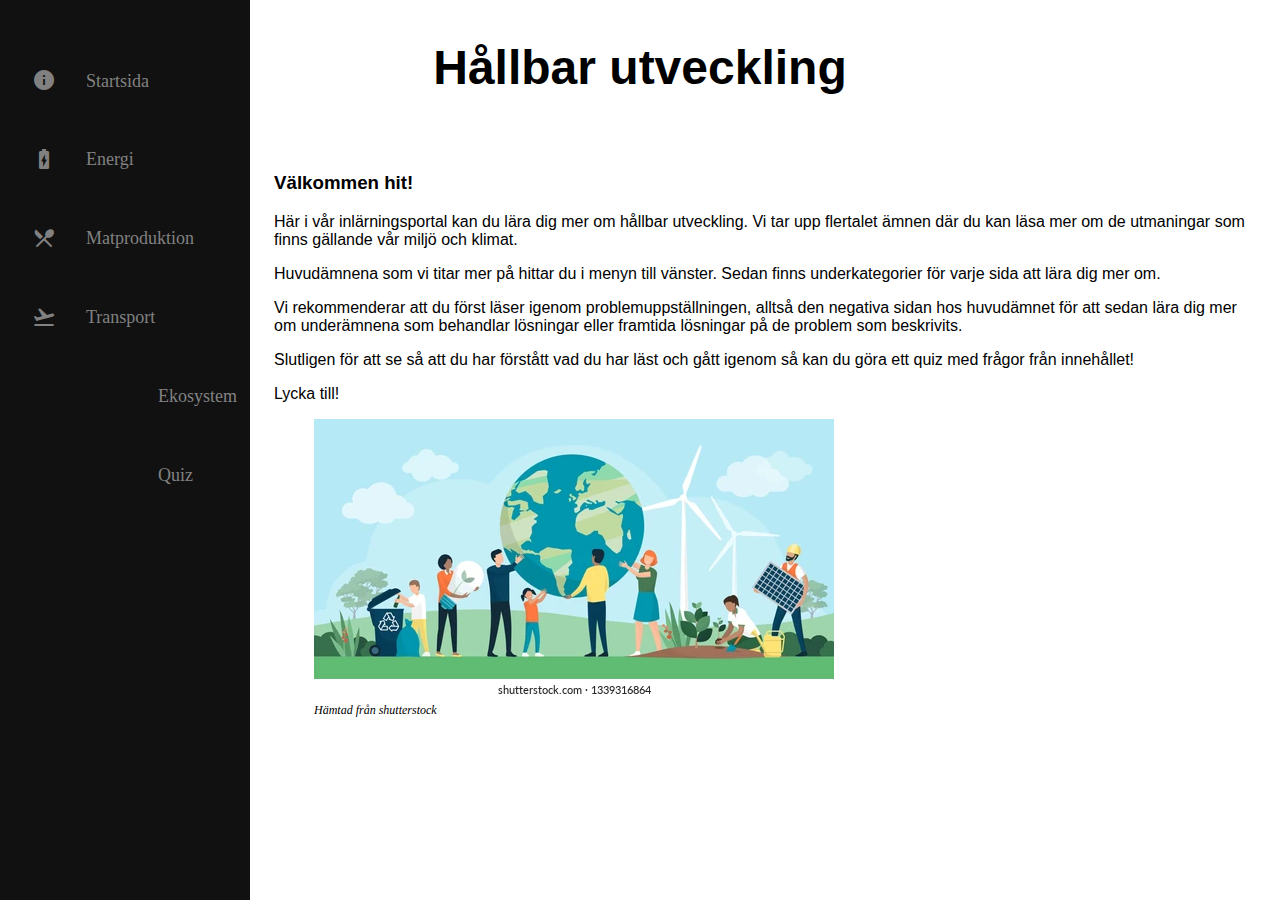
<file: html/index.html>
<!DOCTYPE html>
<html lang="en">
<head>
    <link rel="stylesheet" href="../css/style.css">
    <link href="https://fonts.googleapis.com/icon?family=Material+Icons"
      rel="stylesheet">
    <meta charset="UTF-8">
    <meta http-equiv="X-UA-Compatible" content="IE=edge">
    <meta name="viewport" content="width=device-width, initial-scale=1.0">
    <title>Hållbar utveckling/start</title>
</head>
<body>

<!-- Skapar en wrapper för att kunna göra ett CSS grid-system och lättare placera ut objekt på hemsidan. -->
    <div class="wrapper">
        <div class="header" style="text-align: center;">
            <h1>Hållbar utveckling</h1>
        </div>
        
<!-- Kör en js funktion för att dra ut och dra in sidebaren som ligger i index.js -->
        <div id="mySidebar" class="sidebar"
            onmouseover="toggleSidebar()"
            onmouseout="toggleSidebar()">
            <a href="index.html"><span><i class="material-icons">info</i><span class="icon-text">Startsida</span></a> <br> <br>
            <a href="energi.html"><span><i class="material-icons">battery_charging_full</i><span clas="icon-text">Energi</span></a> <br> <br>
            <a href="mat.html"><span><i class="material-icons">restaurant_menu</i><span clas="icon-text">Matproduktion</span></a> <br> <br>
            <a href="transport.html"><span><i class="material-icons">flight_takeoff</i><span clas="icon-text">Transport</span></a> <br> <br>
            <a href="eko.html"><span><i class="material-icons">park</i><span clas="icon-text">Ekosystem</span></a> <br> <br>
            <a href="quiz.html"><span><i class="material-icons">quiz</i><span clas="icon-text">Quiz</span></a> <br> <br>


        </div>
        <div id="main" style="grid-row: 2;">

            <h3>Välkommen hit!</h3>

            <p>Här i vår inlärningsportal kan du lära dig mer om hållbar utveckling. Vi tar upp flertalet ämnen där du kan läsa mer om de utmaningar som finns gällande vår miljö och klimat.</p>

            <p>Huvudämnena som vi titar mer på hittar du i menyn till vänster. Sedan finns underkategorier för varje sida att lära dig mer om.</p>

            <p>Vi rekommenderar att du först läser igenom problemuppställningen, alltså den negativa sidan hos huvudämnet för att sedan lära dig mer om underämnena som behandlar lösningar eller framtida lösningar på de problem som beskrivits.</p>

            <p>Slutligen för att se så att du har förstått vad du har läst och gått igenom så kan du göra ett quiz med frågor från innehållet!</p>

            <p>Lycka till!</p>

            <figure> 
            <img height="280px" width="520px" src="../pictures/start.png">
            <figcaption style="font-size: 12px; font-style: italic;">
                Hämtad från shutterstock
            </figcaption>
            </figure>

        </div>
        

    </div>
    <script src="../js/index.js"></script>
    
</body>
</html>
</file>
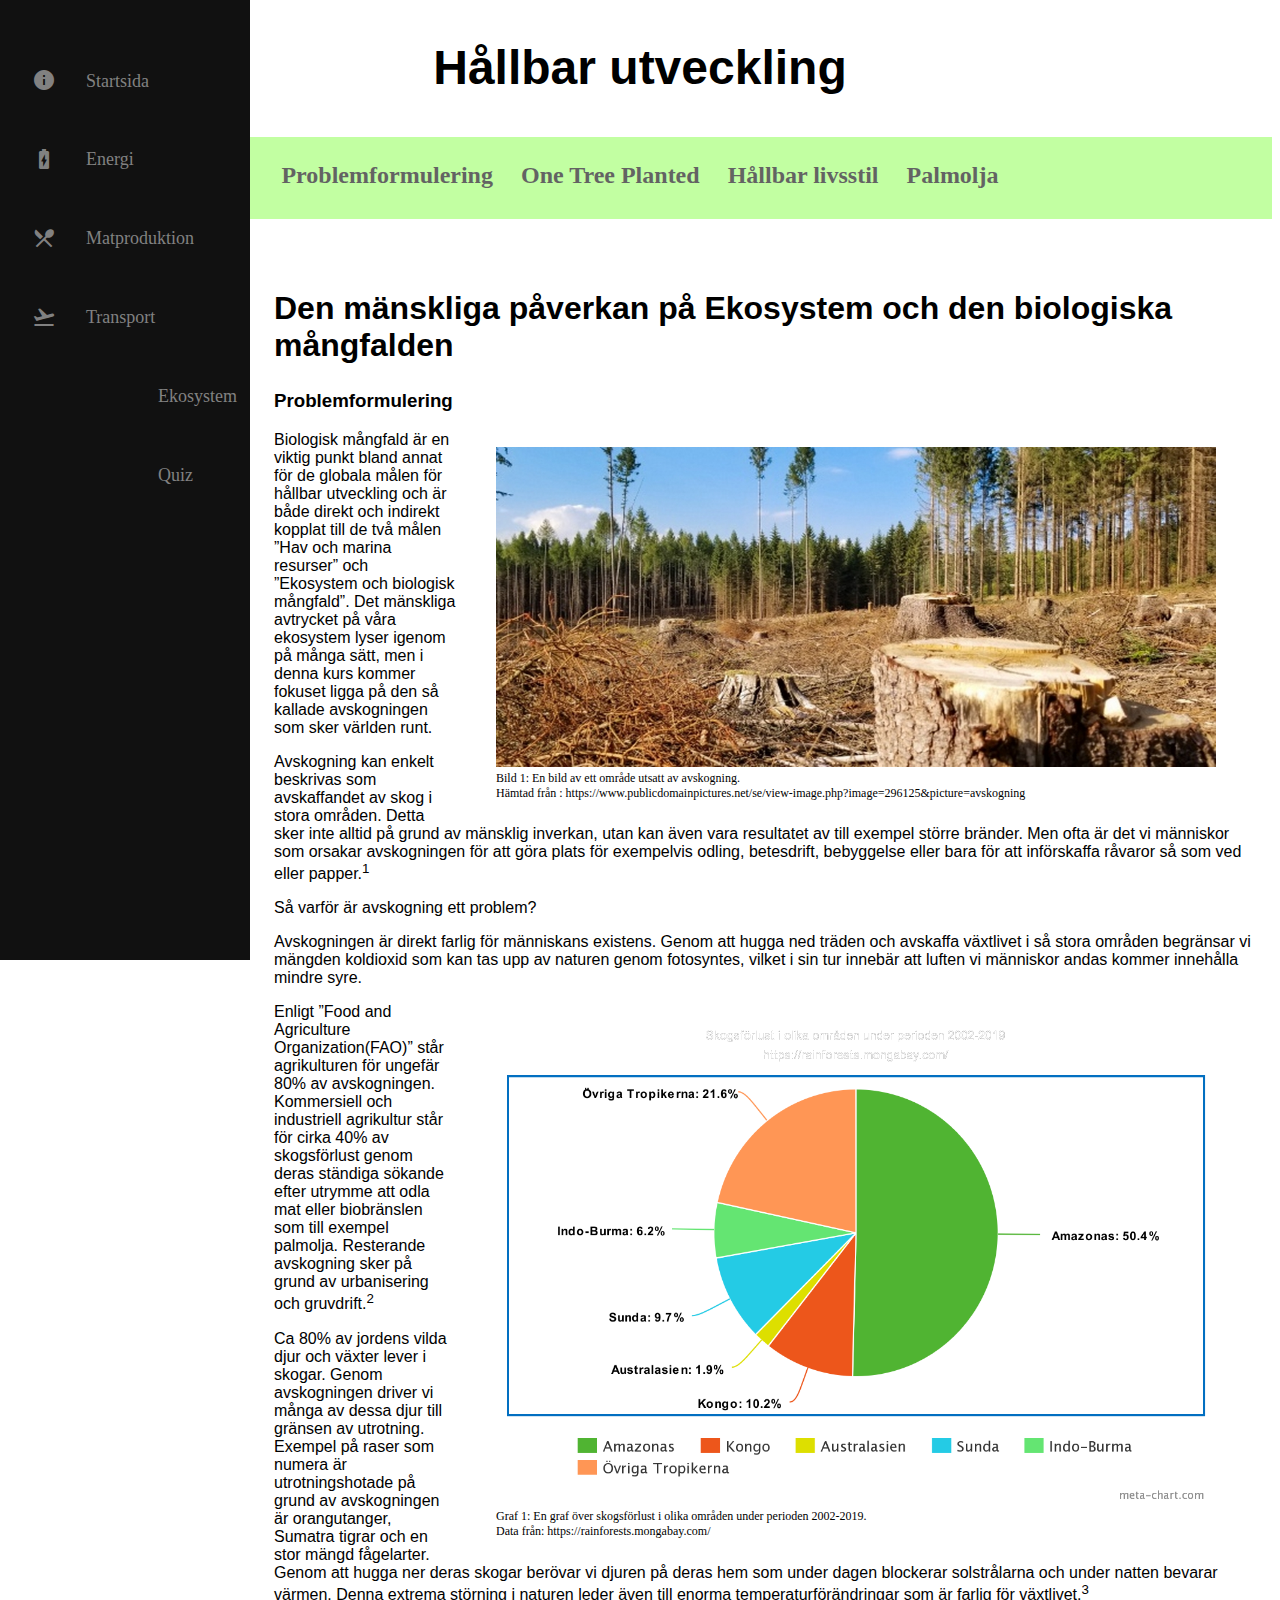
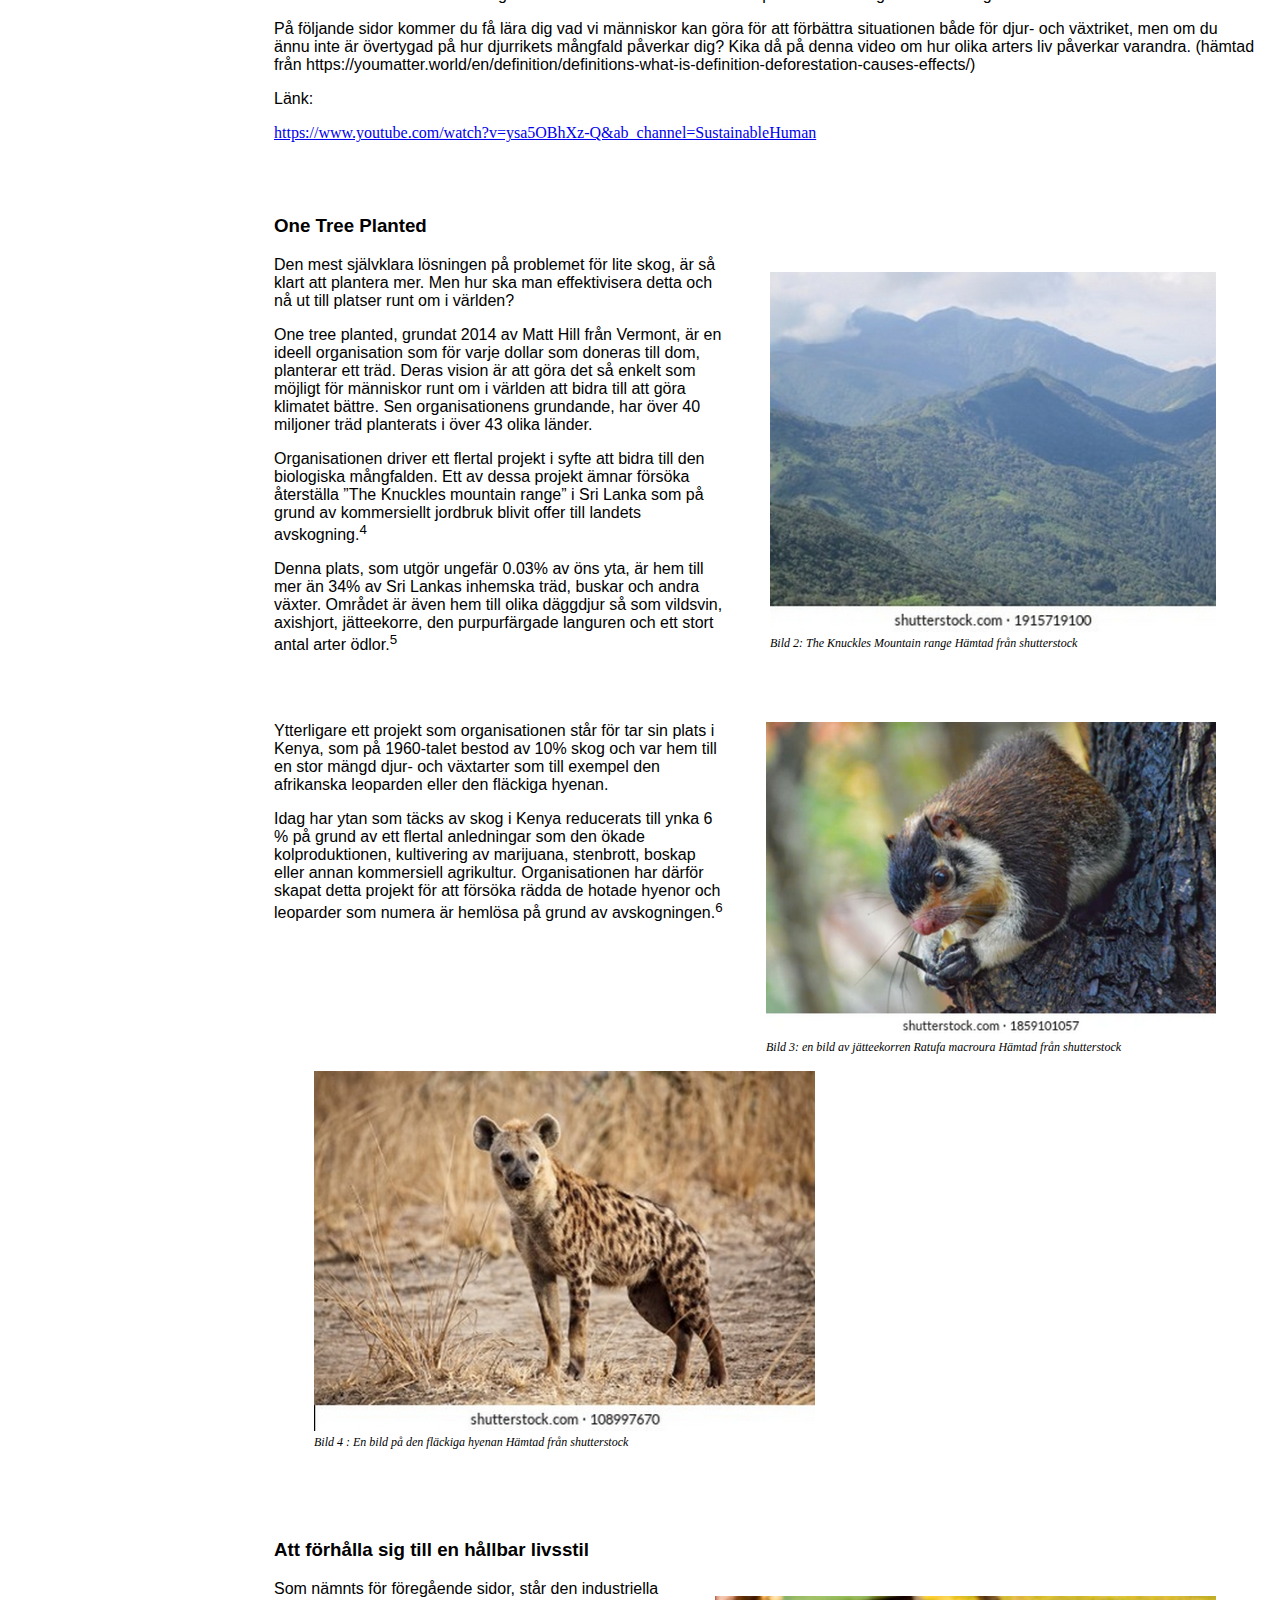
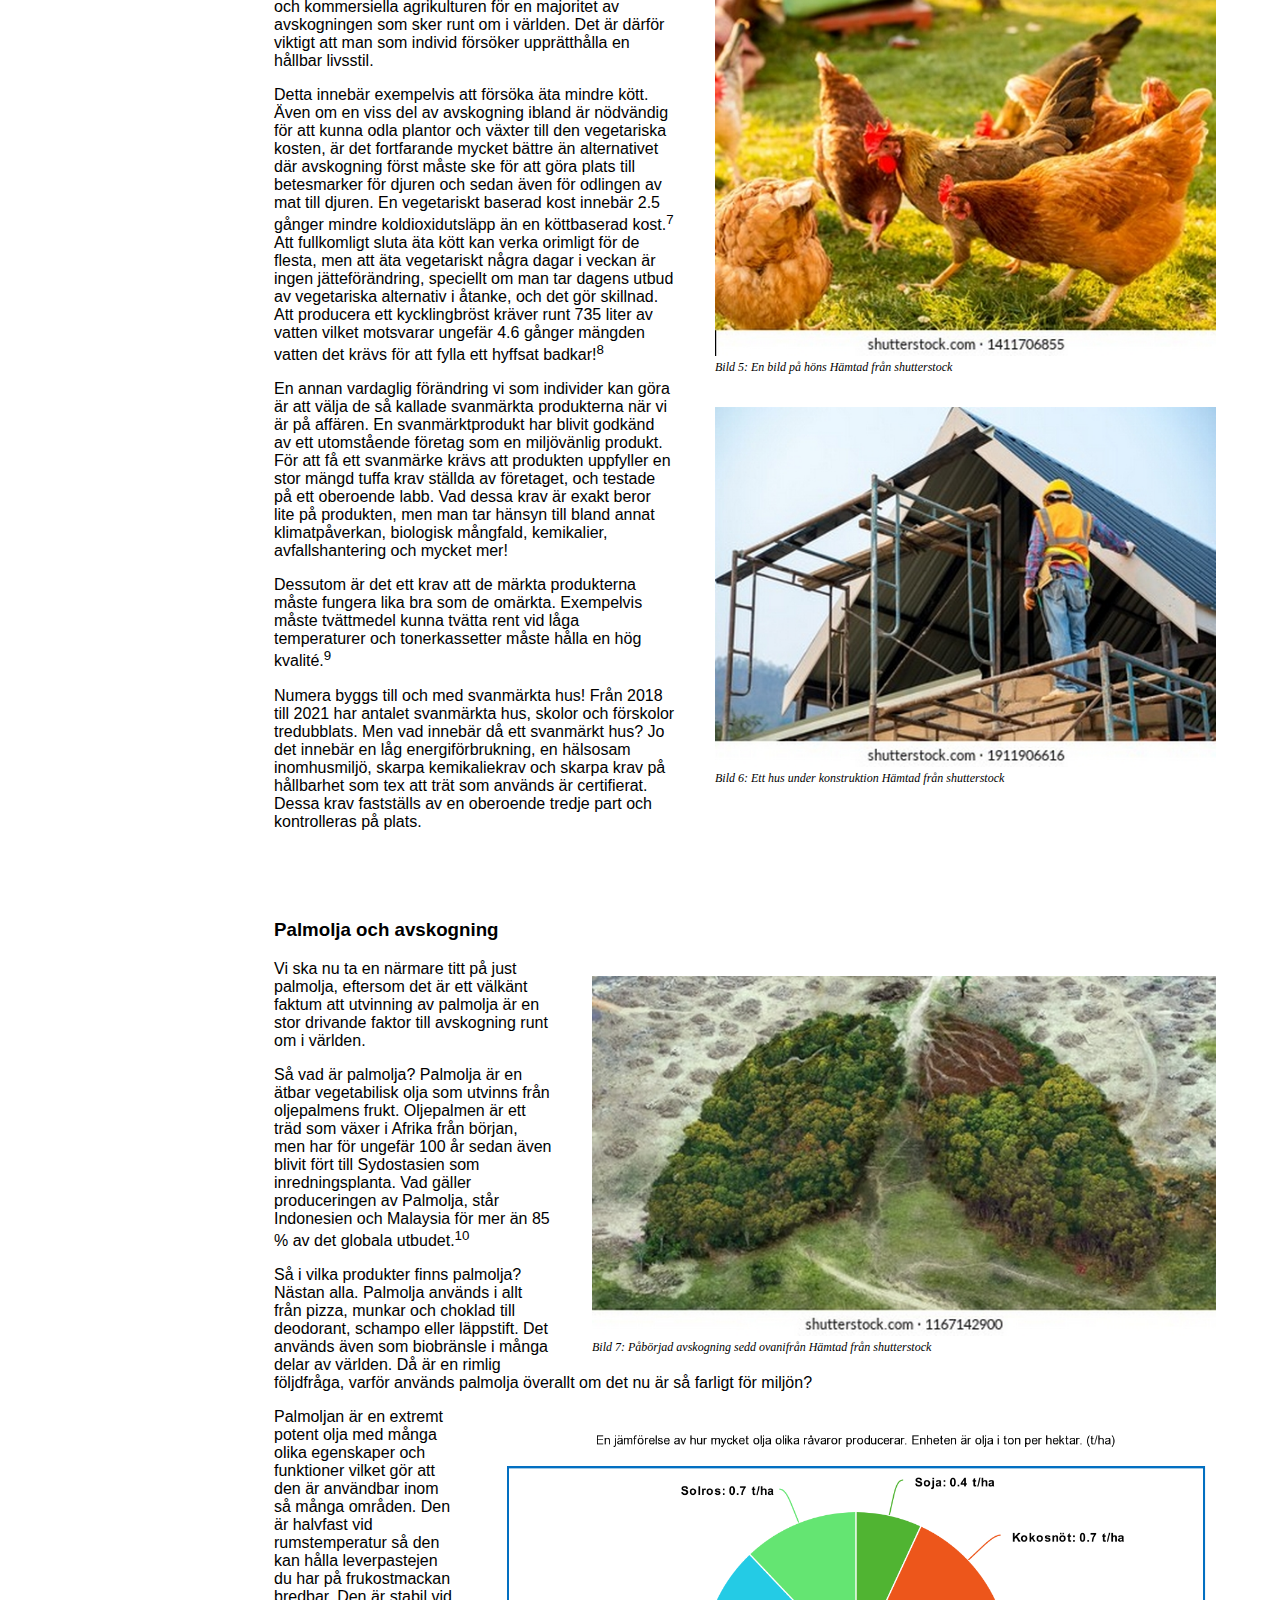
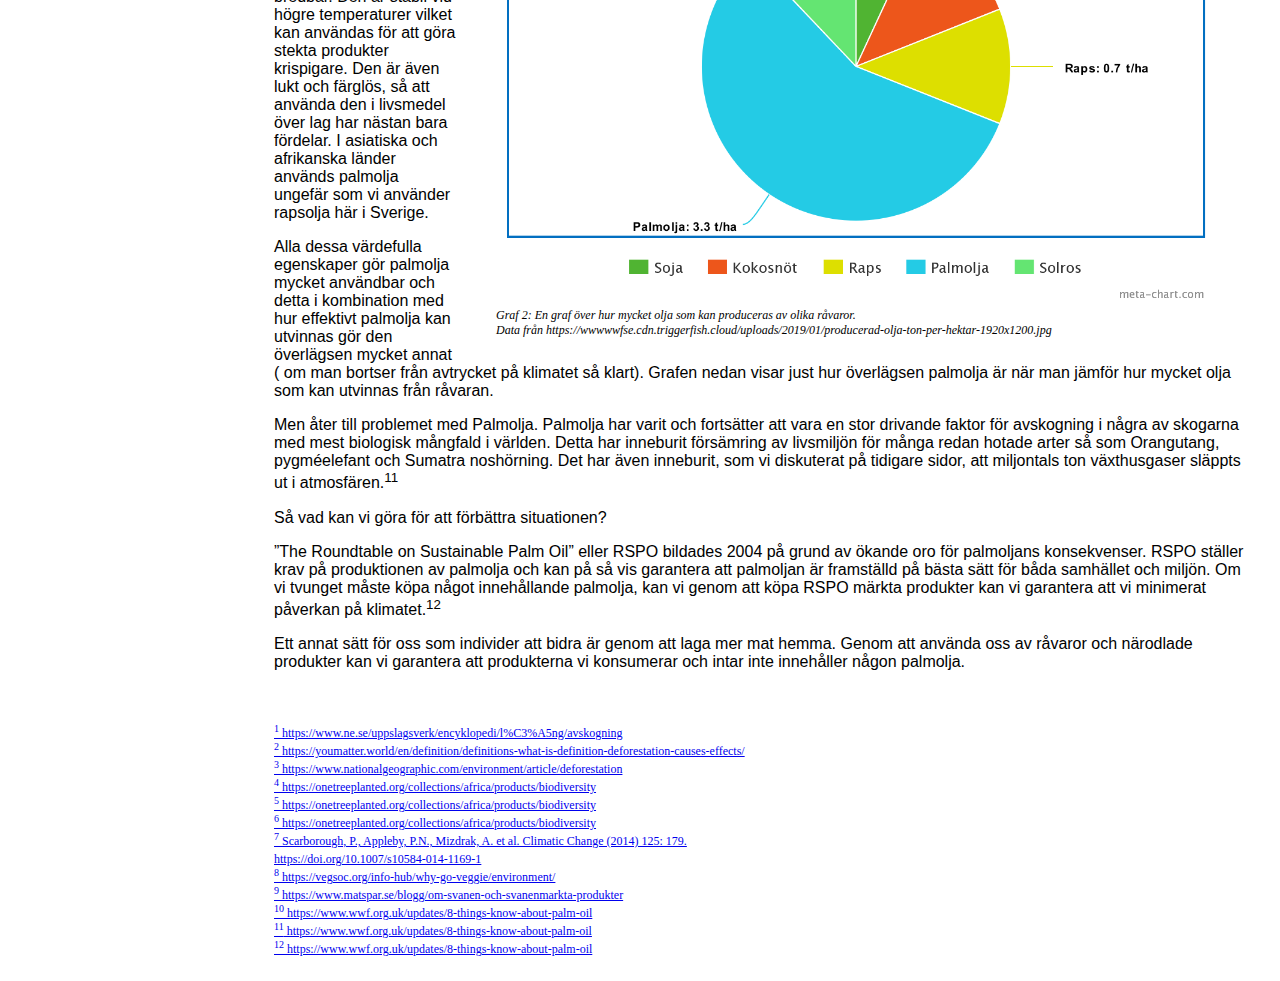
<file: html/eko.html>
<!DOCTYPE html>
<html lang="en">
<head>
    <link rel="stylesheet" href="../css/style.css">
    <link href="https://fonts.googleapis.com/icon?family=Material+Icons"
      rel="stylesheet">
    <meta charset="UTF-8">
    <meta http-equiv="X-UA-Compatible" content="IE=edge">
    <meta name="viewport" content="width=device-width, initial-scale=1.0">
    <title>Hållbar utveckling/eko</title>
</head>
<body>

<!-- Skapar en wrapper för att kunna göra ett CSS grid-system och lättare placera ut objekt på hemsidan. -->
    <div class="wrapper">
        <div class="header" style="text-align: center;">
           
            <h1>Hållbar utveckling</h1>
        </div>

<!-- Top-meny med länkar -->     
        <div class="belowHeader" style="text-align: center;">
            <a href="#eko1"> &nbsp; Problemformulering &nbsp; </a>
            <a href="#eko2"> &nbsp; One Tree Planted &nbsp; </a>
            <a href="#eko3"> &nbsp; Hållbar livsstil &nbsp; </a>
            <a href="#eko4"> &nbsp; Palmolja &nbsp; </a>
        </div>


<!-- Kör en js funktion för att dra ut och dra in sidebaren som ligger i index.js -->
        <div id="mySidebar" class="sidebar"
            onmouseover="toggleSidebar()"
            onmouseout="toggleSidebar()">
            <a href="index.html"><span><i class="material-icons">info</i><span class="icon-text">Startsida</span></a> <br> <br>
            <a href="energi.html"><span><i class="material-icons">battery_charging_full</i><span clas="icon-text">Energi</span></a> <br> <br>
            <a href="mat.html"><span><i class="material-icons">restaurant_menu</i><span clas="icon-text">Matproduktion</span></a> <br> <br>
            <a href="transport.html"><span><i class="material-icons">flight_takeoff</i><span clas="icon-text">Transport</span></a> <br> <br>
            <a href="eko.html"><span><i class="material-icons">park</i><span clas="icon-text">Ekosystem</span></a> <br> <br>
            <a href="quiz.html"><span><i class="material-icons">quiz</i><span clas="icon-text">Quiz</span></a> <br> <br>


<!-- All text på hemsidan läggs i denna div -->
        </div>
        <div id="main">


            <h2>Den mänskliga påverkan på Ekosystem och den biologiska mångfalden</h2>

            <h3 id="eko1">Problemformulering</h3>

            <figure style="float: right">
            <img height="320px" width="720px" src="../pictures/treepic.jpg">
            <figcaption style="font-size: 12px;">
                Bild 1: En bild av ett område utsatt av avskogning. 
                </br>Hämtad från : https://www.publicdomainpictures.net/se/view-image.php?image=296125&picture=avskogning
            </figcaption>
            </figure>
            <p>
            Biologisk mångfald är en viktig punkt bland annat för de globala målen för hållbar utveckling och är både direkt och indirekt kopplat till de två målen ”Hav och marina resurser” och ”Ekosystem och biologisk mångfald”. Det mänskliga avtrycket på våra ekosystem lyser igenom på många sätt, men i denna kurs kommer fokuset ligga på den så kallade avskogningen som sker världen runt.</p>

            <p>Avskogning kan enkelt beskrivas som avskaffandet av skog i stora områden. Detta sker inte alltid på grund av mänsklig inverkan, utan kan även vara resultatet av till exempel större bränder. Men ofta är det vi människor som orsakar avskogningen för att göra plats för exempelvis odling, betesdrift, bebyggelse eller bara för att införskaffa råvaror så som ved eller papper.<sup>1</sup></p>

            <p>Så varför är avskogning ett problem?</p>

            <p>Avskogningen är direkt farlig för människans existens. Genom att hugga ned träden och avskaffa växtlivet i så stora områden begränsar vi mängden koldioxid som kan tas upp av naturen genom fotosyntes, vilket i sin tur innebär att luften vi människor andas kommer innehålla mindre syre.</p>

            <figure style="float:right">
            <img height="486px" width="720px" src="../pictures/graph1.png">
            <figcaption style="font-size: 12px;">
                Graf 1: En graf över skogsförlust i olika områden under perioden 2002-2019.
                </br>Data från: https://rainforests.mongabay.com/
            </figcaption>
            </figure>
            <p>
            Enligt ”Food and Agriculture Organization(FAO)” står agrikulturen för ungefär 80% av avskogningen. Kommersiell och industriell agrikultur står för cirka 40% av skogsförlust genom deras ständiga sökande efter utrymme att odla mat eller biobränslen som till exempel palmolja. Resterande avskogning sker på grund av urbanisering och gruvdrift.<sup>2</sup></p>

            <p>Ca 80% av jordens vilda djur och växter lever i skogar. Genom avskogningen driver vi många av dessa djur till gränsen av utrotning. Exempel på raser som numera är utrotningshotade på grund av avskogningen är orangutanger, Sumatra tigrar och en stor mängd fågelarter. Genom att hugga ner deras skogar berövar vi djuren på deras hem som under dagen blockerar solstrålarna och under natten bevarar värmen. Denna extrema störning i naturen leder även till enorma temperaturförändringar som är farlig för växtlivet.<sup>3</sup></p>

            <p>På följande sidor kommer du få lära dig vad vi människor kan göra för att förbättra situationen både för djur- och växtriket, men om du ännu inte är övertygad på hur djurrikets mångfald påverkar dig? Kika då på denna video om hur olika arters liv påverkar varandra. (hämtad från https://youmatter.world/en/definition/definitions-what-is-definition-deforestation-causes-effects/)</p>
            <p>Länk:</p>
            <a href="https://www.youtube.com/watch?v=ysa5OBhXz-Q&ab_channel=SustainableHuman">
                https://www.youtube.com/watch?v=ysa5OBhXz-Q&ab_channel=SustainableHuman
            </a>
            </br>
            </br>
            </br>
            </br>


            <h3 id="eko2">One Tree Planted</h3>

            <figure style = "float:right">
            <img height="360px" width="446px" src="../pictures/mountains1.jpg">
            <figcaption style="font-size: 12px; font-style: italic;">
                Bild 2: The Knuckles Mountain range
                Hämtad från shutterstock
            </figcaption>
            </figure>
            <p>
            Den mest självklara lösningen på problemet för lite skog, är så klart att plantera mer. Men hur ska man effektivisera detta och nå ut till platser runt om i världen? </p>

            <p>One tree planted, grundat 2014 av Matt Hill från Vermont, är en ideell organisation som för varje dollar som doneras till dom, planterar ett träd. Deras vision är att göra det så enkelt som möjligt för människor runt om i världen att bidra till att göra klimatet bättre.  Sen organisationens grundande, har över 40 miljoner träd planterats i över 43 olika länder.</p>

            <p>Organisationen driver ett flertal projekt i syfte att bidra till den biologiska mångfalden. Ett av dessa projekt ämnar försöka återställa ”The Knuckles mountain range” i Sri Lanka som på grund av kommersiellt jordbruk blivit offer till landets avskogning.<sup>4</sup></p>

            <p>Denna plats, som utgör ungefär 0.03% av öns yta, är hem till mer än 34% av Sri Lankas inhemska träd, buskar och andra växter. Området är även hem till olika däggdjur så som vildsvin, axishjort, jätteekorre, den purpurfärgade languren och ett stort antal arter ödlor.<sup>5</sup></p>
            
            </br></br>

            <figure style="float:right">
            <img height="314px" width="450px" src="../pictures/squirrel1.png">
            <figcaption style="font-size: 12px; font-style: italic;">
                Bild 3: en bild av jätteekorren Ratufa macroura
                Hämtad från shutterstock
            </figcaption>
            </figure>
            <p>
            Ytterligare ett projekt som organisationen står för tar sin plats i Kenya, som på 1960-talet bestod av 10% skog och var hem till en stor mängd djur- och växtarter som till exempel den afrikanska leoparden eller den fläckiga hyenan.</p>

            <p>Idag har ytan som täcks av skog i Kenya reducerats till ynka 6 % på grund av ett flertal anledningar som den ökade kolproduktionen, kultivering av marijuana, stenbrott, boskap eller annan kommersiell agrikultur. Organisationen har därför skapat detta projekt för att försöka rädda de hotade hyenor och leoparder som numera är hemlösa på grund av avskogningen.<sup>6</sup></p>

            <figure>
            <img height="360px" width="501px" src="../pictures/dingo1.jpg">
            <figcaption style="font-size: 12px; font-style: italic;">
                Bild 4 : En bild på den fläckiga hyenan 
                Hämtad från shutterstock
            </figcaption>
            </figure>

            </br>
            </br>
            </br>


            <h3 id="eko3">Att förhålla sig till en hållbar livsstil</h3>

            <figure style="float:right">
            <img height="360px" width="501px" src="../pictures/hons1.jpg">
            <figcaption style="font-size: 12px; font-style: italic;">
                Bild 5: En bild på höns
                Hämtad från shutterstock
            </figcaption>
            </figure>
            <p>
            Som nämnts för föregående sidor, står den industriella och kommersiella agrikulturen för en majoritet av avskogningen som sker runt om i världen. Det är därför viktigt att man som individ försöker upprätthålla en hållbar livsstil.  </p>

            <p>Detta innebär exempelvis att försöka äta mindre kött. Även om en viss del av avskogning ibland är nödvändig för att kunna odla plantor och växter till den vegetariska kosten, är det fortfarande mycket bättre än alternativet där avskogning först måste ske för att göra plats till betesmarker för djuren och sedan även för odlingen av mat till djuren. En vegetariskt baserad kost innebär 2.5 gånger mindre koldioxidutsläpp än en köttbaserad kost.<sup>7</sup> Att fullkomligt sluta äta kött kan verka orimligt för de flesta, men att äta vegetariskt några dagar i veckan är ingen jätteförändring, speciellt om man tar dagens utbud av vegetariska alternativ i åtanke, och det gör skillnad.  Att producera ett kycklingbröst kräver runt 735 liter av vatten vilket motsvarar ungefär 4.6 gånger mängden vatten det krävs för att fylla ett hyffsat badkar!<sup>8</sup></p>

            <figure style="float:right">
            <img height="360px" width="501px" src="../pictures/bygg1.jpg">
            <figcaption style="font-size: 12px; font-style: italic;">
                Bild 6: Ett hus under konstruktion
                Hämtad från shutterstock
            </figcaption>
            </figure>
            <p>
            En annan vardaglig förändring vi som individer kan göra är att välja de så kallade svanmärkta produkterna när vi är på affären. En svanmärktprodukt har blivit godkänd av ett utomstående företag som en miljövänlig produkt. För att få ett svanmärke krävs att produkten uppfyller en stor mängd tuffa krav ställda av företaget, och testade på ett oberoende labb. Vad dessa krav är exakt beror lite på produkten, men man tar hänsyn till bland annat klimatpåverkan, biologisk mångfald, kemikalier, avfallshantering och mycket mer!</p>

            <p>Dessutom är det ett krav att de märkta produkterna måste fungera lika bra som de omärkta. Exempelvis måste tvättmedel kunna tvätta rent vid låga temperaturer och tonerkassetter måste hålla en hög kvalité.<sup>9</sup></p>

            <p>Numera byggs till och med svanmärkta hus! Från 2018 till 2021 har antalet svanmärkta hus, skolor och förskolor tredubblats. Men vad innebär då ett svanmärkt hus? Jo det innebär en låg energiförbrukning, en hälsosam inomhusmiljö, skarpa kemikaliekrav och skarpa krav på hållbarhet som tex att trät som används är certifierat. Dessa krav fastställs av en oberoende tredje part och kontrolleras på plats.</p>

            </br>
            </br>
            </br>


            <h3 id="eko4">Palmolja och avskogning</h3>

            <figure style="float:right">
            <img height="360px" width="624px" src="../pictures/forest1.jpg">
            <figcaption style="font-size: 12px; font-style: italic;">
                Bild 7: Påbörjad avskogning sedd ovanifrån
                Hämtad från shutterstock
            </figcaption>
            </figure>
            <p>
            Vi ska nu ta en närmare titt på just palmolja, eftersom det är ett välkänt faktum att utvinning av palmolja är en stor drivande faktor till avskogning runt om i världen.</p>

            <p>Så vad är palmolja? Palmolja är en ätbar vegetabilisk olja som utvinns från oljepalmens frukt. Oljepalmen är ett träd som växer i Afrika från början, men har för ungefär 100 år sedan även blivit fört till Sydostasien som inredningsplanta. Vad gäller produceringen av Palmolja, står Indonesien och Malaysia för mer än 85 % av det globala utbudet.<sup>10</sup></p>


            <p>Så i vilka produkter finns palmolja? Nästan alla. Palmolja används i allt från pizza, munkar och choklad till deodorant, schampo eller läppstift. Det används även som biobränsle i många delar av världen. Då är en rimlig följdfråga, varför används palmolja överallt om det nu är så farligt för miljön? </p>

            <figure style="float:right">
            <img height="480px" width="720px" src="../pictures/graph2.png">
            <figcaption style="font-size: 12px; font-style: italic;">
                Graf 2: En graf över hur mycket olja som kan produceras av olika råvaror.
                </br>Data från https://wwwwwfse.cdn.triggerfish.cloud/uploads/2019/01/producerad-olja-ton-per-hektar-1920x1200.jpg </br>
            </figcaption>
            </figure>
            <p>
            Palmoljan är en extremt potent olja med många olika egenskaper och funktioner vilket gör att den är användbar inom så många områden. Den är halvfast vid rumstemperatur så den kan hålla leverpastejen du har på frukostmackan bredbar. Den är stabil vid högre temperaturer vilket kan användas för att göra stekta produkter krispigare. Den är även lukt och färglös, så att använda den i livsmedel över lag har nästan bara fördelar. I asiatiska och afrikanska länder används palmolja ungefär som vi använder rapsolja här i Sverige.</p>    

            <p>Alla dessa värdefulla egenskaper gör palmolja mycket användbar och detta i kombination med hur effektivt palmolja kan utvinnas gör den överlägsen mycket annat ( om man bortser från avtrycket på klimatet så klart). Grafen nedan visar just hur överlägsen palmolja är när man jämför hur mycket olja som kan utvinnas från råvaran.</p>

            <p>Men åter till problemet med Palmolja. Palmolja har varit och fortsätter att vara en stor drivande faktor för avskogning i några av skogarna med mest biologisk mångfald i världen. Detta har inneburit försämring av livsmiljön för många redan hotade arter så som Orangutang, pygméelefant och Sumatra noshörning. Det har även inneburit, som vi diskuterat på tidigare sidor, att miljontals ton växthusgaser släppts ut i atmosfären.<sup>11</sup></p>

            <p>Så vad kan vi göra för att förbättra situationen? </p>

            <p>”The Roundtable on Sustainable Palm Oil” eller RSPO bildades 2004 på grund av ökande oro för palmoljans konsekvenser. RSPO ställer krav på produktionen av palmolja och kan på så vis garantera att palmoljan är framställd på bästa sätt för båda samhället och miljön. Om vi tvunget måste köpa något innehållande palmolja, kan vi genom att köpa RSPO märkta produkter kan vi garantera att vi minimerat påverkan på klimatet.<sup>12</sup></p>

            <p>Ett annat sätt för oss som individer att bidra är genom att laga mer mat hemma. Genom att använda oss av råvaror och närodlade produkter kan vi garantera att produkterna vi konsumerar och intar inte innehåller någon palmolja.</p>



<!-- Länkar till källorna -->
            </br>    
            </br>
            <a  style="font-size: 12px;" href="https://www.ne.se/uppslagsverk/encyklopedi/l%C3%A5ng/avskogning"><sup>1</sup>
                https://www.ne.se/uppslagsverk/encyklopedi/l%C3%A5ng/avskogning
            </a>

            </br>
            <a style="font-size: 12px;" href="https://youmatter.world/en/definition/definitions-what-is-definition-deforestation-causes-effects/"><sup>2</sup>
                https://youmatter.world/en/definition/definitions-what-is-definition-deforestation-causes-effects/
            </a>

            </br>
            <a style="font-size: 12px;" href="https://www.nationalgeographic.com/environment/article/deforestation"><sup>3</sup>
                https://www.nationalgeographic.com/environment/article/deforestation
            </a>


            </br>
            <a style="font-size: 12px;" href="https://onetreeplanted.org/collections/africa/products/biodiversity"><sup>4</sup>
                https://onetreeplanted.org/collections/africa/products/biodiversity
            </a>

            </br>
            <a style="font-size: 12px;" href="https://onetreeplanted.org/collections/africa/products/biodiversity"><sup>5</sup>
                https://onetreeplanted.org/collections/africa/products/biodiversity
            </a>

            </br>
            <a style="font-size: 12px;" href="https://onetreeplanted.org/collections/africa/products/biodiversity"><sup>6</sup>
                https://onetreeplanted.org/collections/africa/products/biodiversity
            </a>

            </br>
            <a style="font-size: 12px;" href="https://doi.org/10.1007/s10584-014-1169-1"><sup>7</sup>
                Scarborough, P., Appleby, P.N., Mizdrak, A. et al. Climatic Change (2014) 125: 179.</br>
                https://doi.org/10.1007/s10584-014-1169-1
            </a>

            </br>
            <a style="font-size: 12px;" href="https://vegsoc.org/info-hub/why-go-veggie/environment/"><sup>8</sup>
                https://vegsoc.org/info-hub/why-go-veggie/environment/
            </a>

            </br>
            <a style="font-size: 12px;" href="https://www.matspar.se/blogg/om-svanen-och-svanenmarkta-produkter"><sup>9</sup>
                https://www.matspar.se/blogg/om-svanen-och-svanenmarkta-produkter
            </a>

            </br>
            <a style="font-size: 12px;" href="https://www.wwf.org.uk/updates/8-things-know-about-palm-oil"><sup>10</sup>
                https://www.wwf.org.uk/updates/8-things-know-about-palm-oil
            </a>

            </br>
            <a style="font-size: 12px;" href="https://www.wwf.org.uk/updates/8-things-know-about-palm-oil"><sup>11</sup>
                https://www.wwf.org.uk/updates/8-things-know-about-palm-oil
            </a>

            </br>
            <a style="font-size: 12px;" href="https://www.wwf.org.uk/updates/8-things-know-about-palm-oil"><sup>12</sup>
                https://www.wwf.org.uk/updates/8-things-know-about-palm-oil
            </a>


        </div>
        

    </div>
    <script src="../js/index.js"></script>
    
</body>
</html>
</file>
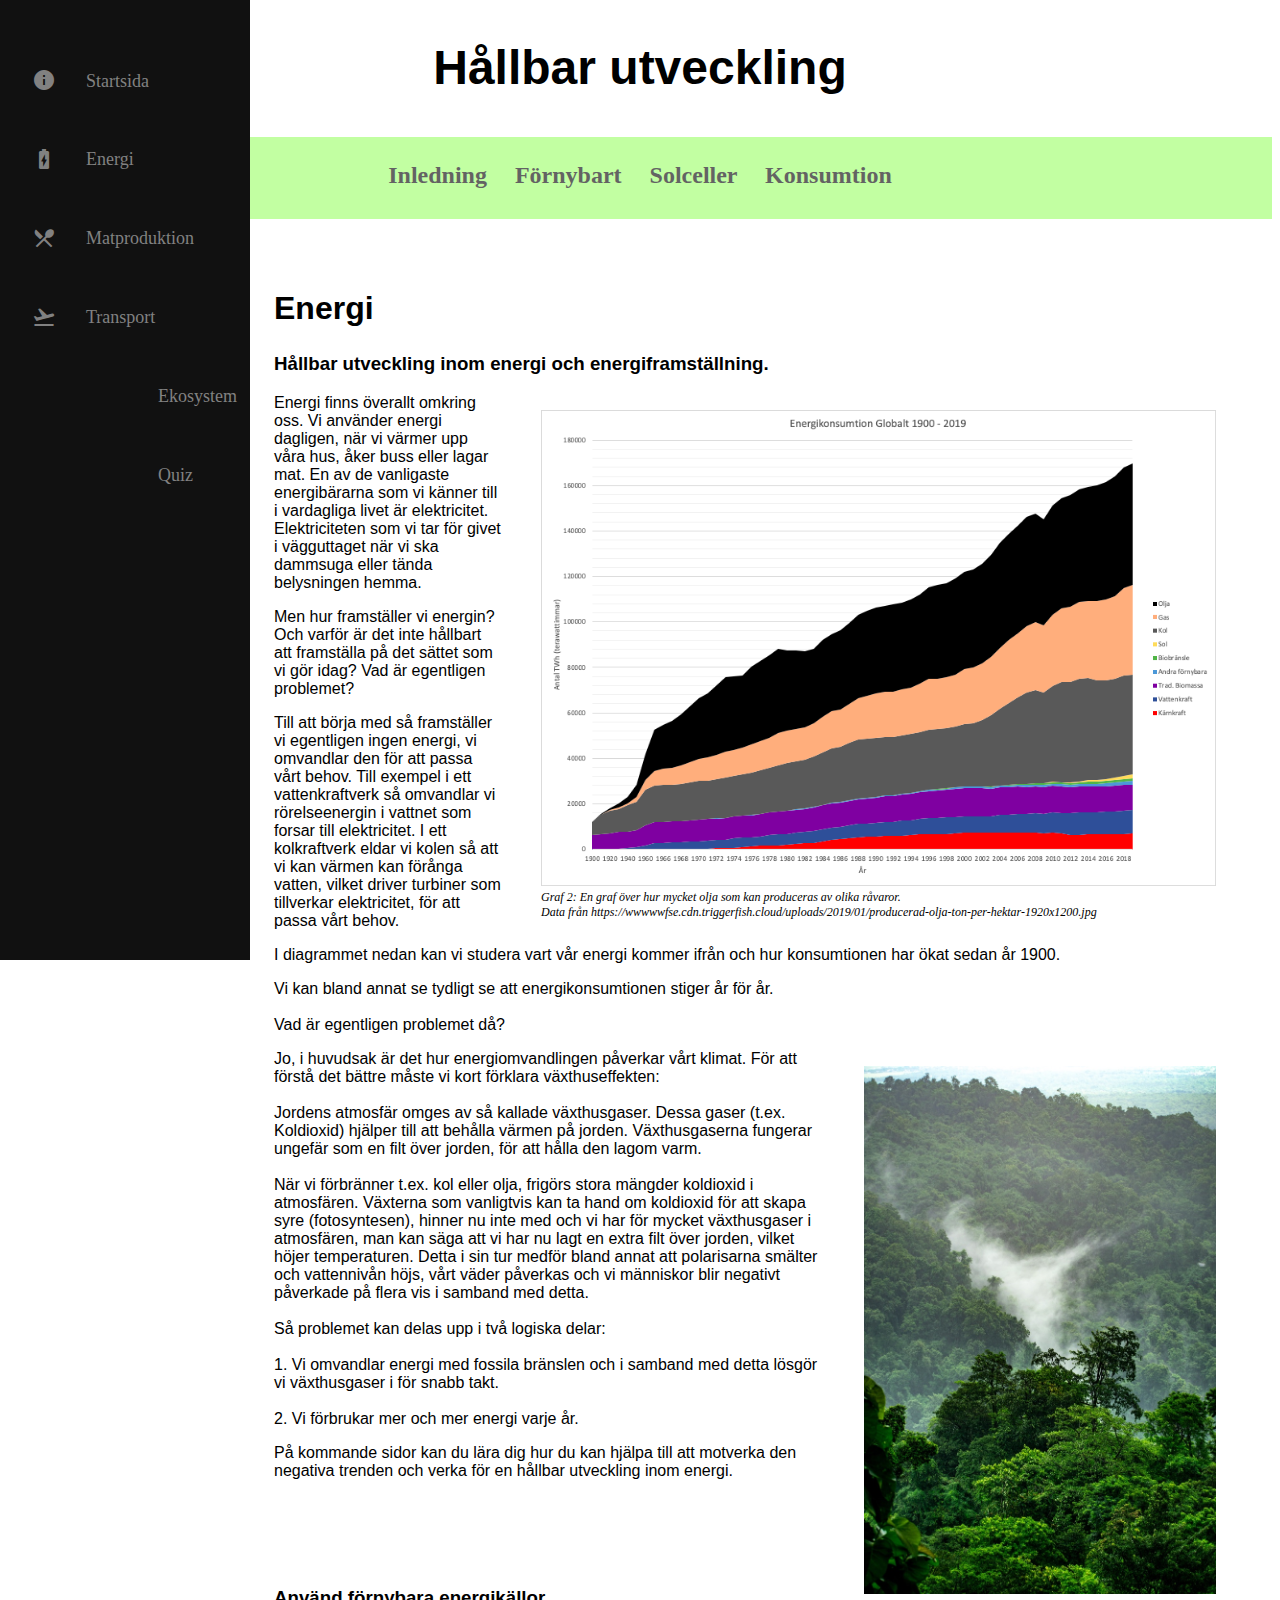
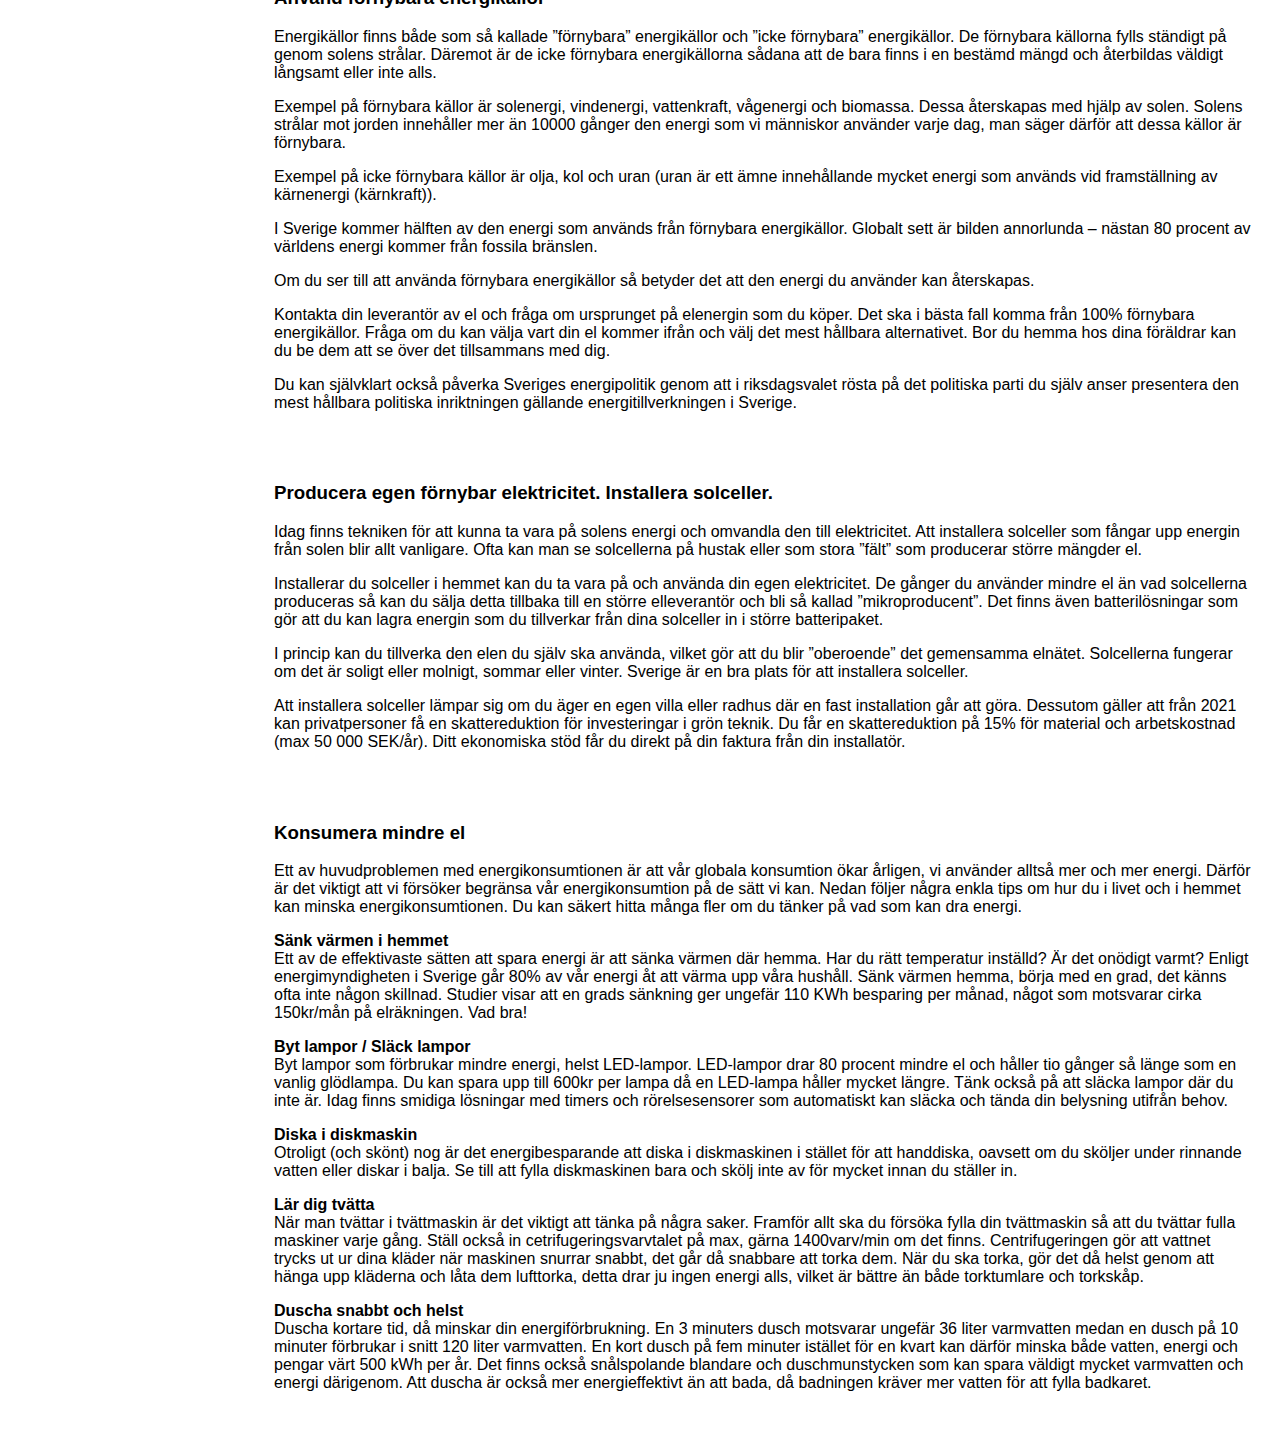
<file: html/energi.html>
<!DOCTYPE html>
<html lang="en">
<head>
    <link rel="stylesheet" href="../css/style.css">
    <link href="https://fonts.googleapis.com/icon?family=Material+Icons"
      rel="stylesheet">
    <meta charset="UTF-8">
    <meta http-equiv="X-UA-Compatible" content="IE=edge">
    <meta name="viewport" content="width=device-width, initial-scale=1.0">
    <title>Hållbar utveckling/energi</title>
</head>
<body>

<!-- Skapar en wrapper för att kunna göra ett CSS grid-system och lättare placera ut objekt på hemsidan. -->
    <div class="wrapper">
        <div class="header" style="text-align: center;">
           
            <h1>Hållbar utveckling</h1>
        </div>

<!-- Top-meny med länkar -->         
        <div class="belowHeader" style="text-align: center;">

            <a href="#energi1"> &nbsp; Inledning &nbsp; </a>
            <a href="#energi2"> &nbsp; Förnybart &nbsp; </a>
            <a href="#energi3"> &nbsp; Solceller &nbsp; </a>
            <a href="#energi4"> &nbsp; Konsumtion &nbsp; </a>
           
        </div>


<!-- Kör en js funktion för att dra ut och dra in sidebaren som ligger i index.js -->
        <div id="mySidebar" class="sidebar"
            onmouseover="toggleSidebar()"
            onmouseout="toggleSidebar()">
            <a href="index.html"><span><i class="material-icons">info</i><span class="icon-text">Startsida</span></a> <br> <br>
            <a href="energi.html"><span><i class="material-icons">battery_charging_full</i><span clas="icon-text">Energi</span></a> <br> <br>
            <a href="mat.html"><span><i class="material-icons">restaurant_menu</i><span clas="icon-text">Matproduktion</span></a> <br> <br>
            <a href="transport.html"><span><i class="material-icons">flight_takeoff</i><span clas="icon-text">Transport</span></a> <br> <br>
            <a href="eko.html"><span><i class="material-icons">park</i><span clas="icon-text">Ekosystem</span></a> <br> <br>
            <a href="quiz.html"><span><i class="material-icons">quiz</i><span clas="icon-text">Quiz</span></a> <br> <br>



<!-- All text på hemsidan läggs i denna div -->
        </div>
        <div id="main">
            

            <h2>Energi</h2>

            <h3 id="energi1">Hållbar utveckling inom energi och energiframställning.</h3>

            
            <figure style="float:right">
            <img height="476px" width="675px" src="../pictures/energraph1.png">
            <figcaption style="font-size: 12px; font-style: italic;">
                Graf 2: En graf över hur mycket olja som kan produceras av olika råvaror.
                </br>Data från https://wwwwwfse.cdn.triggerfish.cloud/uploads/2019/01/producerad-olja-ton-per-hektar-1920x1200.jpg
            </figcaption>
            </figure>
            <p>
            Energi finns överallt omkring oss. Vi använder energi dagligen, när vi värmer upp våra hus, åker buss eller lagar mat. En av de vanligaste energibärarna som vi känner till i vardagliga livet är elektricitet. Elektriciteten som vi tar för givet i vägguttaget när vi ska dammsuga eller tända belysningen hemma.</p>

            <p>Men hur framställer vi energin? Och varför är det inte hållbart att framställa på det sättet som vi gör idag? Vad är egentligen problemet?</p>

            <p>
            Till att börja med så framställer vi egentligen ingen energi, vi omvandlar den för att passa vårt behov. Till exempel i ett vattenkraftverk så omvandlar vi rörelseenergin i vattnet som forsar till elektricitet. I ett kolkraftverk eldar vi kolen så att vi kan värmen kan förånga vatten, vilket driver turbiner som tillverkar elektricitet, för att passa vårt behov.
            </p>

            <p>I diagrammet nedan kan vi studera vart vår energi kommer ifrån och hur konsumtionen har ökat sedan år 1900.</p>

            <p>Vi kan bland annat se tydligt se att energikonsumtionen stiger år för år. </br></br>
            Vad är egentligen problemet då? </p>

            
            <figure style = "float: right">    
            <img style = "height:528; width:352px;" src="../pictures/forest2.jpg">
            </figure>
            <p>
            Jo, i huvudsak är det hur energiomvandlingen påverkar vårt klimat. För att förstå det bättre måste vi kort förklara växthuseffekten: </br></br>
            Jordens atmosfär omges av så kallade växthusgaser. Dessa gaser (t.ex. Koldioxid) hjälper till att behålla värmen på jorden. Växthusgaserna fungerar ungefär som en filt över jorden, för att hålla den lagom varm. </br></br>
            När vi förbränner t.ex. kol eller olja, frigörs stora mängder koldioxid i atmosfären. Växterna som vanligtvis kan ta hand om koldioxid för att skapa syre (fotosyntesen), hinner nu inte med och vi har för mycket växthusgaser i atmosfären, man kan säga att vi har nu lagt en extra filt över jorden, vilket höjer temperaturen. Detta i sin tur medför bland annat att polarisarna smälter och vattennivån höjs, vårt väder påverkas och vi människor blir negativt påverkade på flera vis i samband med detta. </br></br>
            Så problemet kan delas upp i två logiska delar: </br></br>
            1. Vi omvandlar energi med fossila bränslen och i samband med detta lösgör vi växthusgaser i för snabb takt. </br></br>
            2. Vi förbrukar mer och mer energi varje år. </p>

            <p>På kommande sidor kan du lära dig hur du kan hjälpa till att motverka den negativa trenden och verka för en hållbar utveckling inom energi.</p>

            </br>
            </br>
            </br>
            </br>


            <h3 id="energi2">Använd förnybara energikällor</h3>

            <p>Energikällor finns både som så kallade ”förnybara” energikällor och ”icke förnybara” energikällor. De förnybara källorna fylls ständigt på genom solens strålar. Däremot är de icke förnybara energikällorna sådana att de bara finns i en bestämd mängd och återbildas väldigt långsamt eller inte alls.</p>

            <p>Exempel på förnybara källor är solenergi, vindenergi, vattenkraft, vågenergi och biomassa. Dessa återskapas med hjälp av solen. Solens strålar mot jorden innehåller mer än 10000 gånger den energi som vi människor använder varje dag, man säger därför att dessa källor är förnybara.</p>

            <p>Exempel på icke förnybara källor är olja, kol och uran (uran är ett ämne innehållande mycket energi som används vid framställning av kärnenergi (kärnkraft)).</p>

            <p>I Sverige kommer hälften av den energi som används från förnybara energikällor. Globalt sett är bilden annorlunda – nästan 80 procent av världens energi kommer från fossila bränslen.</p>

            <p>Om du ser till att använda förnybara energikällor så betyder det att den energi du använder kan återskapas.</p>

            <p>Kontakta din leverantör av el och fråga om ursprunget på elenergin som du köper. Det ska i bästa fall komma från 100% förnybara energikällor. Fråga om du kan välja vart din el kommer ifrån och välj det mest hållbara alternativet. Bor du hemma hos dina föräldrar kan du be dem att se över det tillsammans med dig.</p>

            <p>Du kan självklart också påverka Sveriges energipolitik genom att i riksdagsvalet rösta på det politiska parti du själv anser presentera den mest hållbara politiska inriktningen gällande energitillverkningen i Sverige.</p>

             </br> 
             </br>


            <h3 id="energi3">Producera egen förnybar elektricitet. Installera solceller.</h3>

            <p>Idag finns tekniken för att kunna ta vara på solens energi och omvandla den till elektricitet. Att installera solceller som fångar upp energin från solen blir allt vanligare. Ofta kan man se solcellerna på hustak eller som stora ”fält” som producerar större mängder el.</p>

            <p>Installerar du solceller i hemmet kan du ta vara på och använda din egen elektricitet. De gånger du använder mindre el än vad solcellerna produceras så kan du sälja detta tillbaka till en större elleverantör och bli så kallad ”mikroproducent”. Det finns även batterilösningar som gör att du kan lagra energin som du tillverkar från dina solceller in i större batteripaket. </p>

            <p>I princip kan du tillverka den elen du själv ska använda, vilket gör att du blir ”oberoende” det gemensamma elnätet. Solcellerna fungerar om det är soligt eller molnigt, sommar eller vinter. Sverige är en bra plats för att installera solceller.</p>

            <p>Att installera solceller lämpar sig om du äger en egen villa eller radhus där en fast installation går att göra. Dessutom gäller att från 2021 kan privatpersoner få en skattereduktion för investeringar i grön teknik. Du får en skattereduktion på 15% för material och arbetskostnad (max 50 000 SEK/år). Ditt ekonomiska stöd får du direkt på din faktura från din installatör.</p>

            </br> 
            </br>


            <h3 id="energi4">Konsumera mindre el</h3>

            <p>Ett av huvudproblemen med energikonsumtionen är att vår globala konsumtion ökar årligen, vi använder alltså mer och mer energi. Därför är det viktigt att vi försöker begränsa vår energikonsumtion på de sätt vi kan. Nedan följer några enkla tips om hur du i livet och i hemmet kan minska energikonsumtionen. Du kan säkert hitta många fler om du tänker på vad som kan dra energi.</p>
            
            <p><b>Sänk värmen i hemmet</b></br>Ett av de effektivaste sätten att spara energi är att sänka värmen där hemma. Har du rätt temperatur inställd? Är det onödigt varmt? Enligt energimyndigheten i Sverige går 80% av vår energi åt att värma upp våra hushåll. Sänk värmen hemma, börja med en grad, det känns ofta inte någon skillnad. Studier visar att en grads sänkning ger ungefär 110 KWh besparing per månad, något som motsvarar cirka 150kr/mån på elräkningen. Vad bra!</p>

            <p><b>Byt lampor / Släck lampor</b></br>Byt lampor som förbrukar mindre energi, helst LED-lampor. LED-lampor drar 80 procent mindre el och håller tio gånger så länge som en vanlig glödlampa. Du kan spara upp till 600kr per lampa då en LED-lampa håller mycket längre. Tänk också på att släcka lampor där du inte är. Idag finns smidiga lösningar med timers och rörelsesensorer som automatiskt kan släcka och tända din belysning utifrån behov.</p>
         

            <p><b>Diska i diskmaskin</b></br>Otroligt (och skönt) nog är det energibesparande att diska i diskmaskinen i stället för att handdiska, oavsett om du sköljer under rinnande vatten eller diskar i balja. Se till att fylla diskmaskinen bara och skölj inte av för mycket innan du ställer in.</p>
            
            <p><b>Lär dig tvätta</b></br>När man tvättar i tvättmaskin är det viktigt att tänka på några saker. Framför allt ska du försöka fylla din tvättmaskin så att du tvättar fulla maskiner varje gång. Ställ också in cetrifugeringsvarvtalet på max, gärna 1400varv/min om det finns. Centrifugeringen gör att vattnet trycks ut ur dina kläder när maskinen snurrar snabbt, det går då snabbare att torka dem. När du ska torka, gör det då helst genom att hänga upp kläderna och låta dem lufttorka, detta drar ju ingen energi alls, vilket är bättre än både torktumlare och torkskåp.</p>
            
            <p><b>Duscha snabbt och helst</b></br>Duscha kortare tid, då minskar din energiförbrukning. En 3 minuters dusch motsvarar ungefär 36 liter varmvatten medan en dusch på 10 minuter förbrukar i snitt 120 liter varmvatten. En kort dusch på fem minuter istället för en kvart kan därför minska både vatten, energi och pengar värt 500 kWh per år.
            Det finns också snålspolande blandare och duschmunstycken som kan spara väldigt mycket varmvatten och energi därigenom. Att duscha är också mer energieffektivt än att bada, då badningen kräver mer vatten för att fylla badkaret.</p>


        </div>
        

    </div>
    <script src="../js/index.js"></script>
    
</body>
</html>
</file>
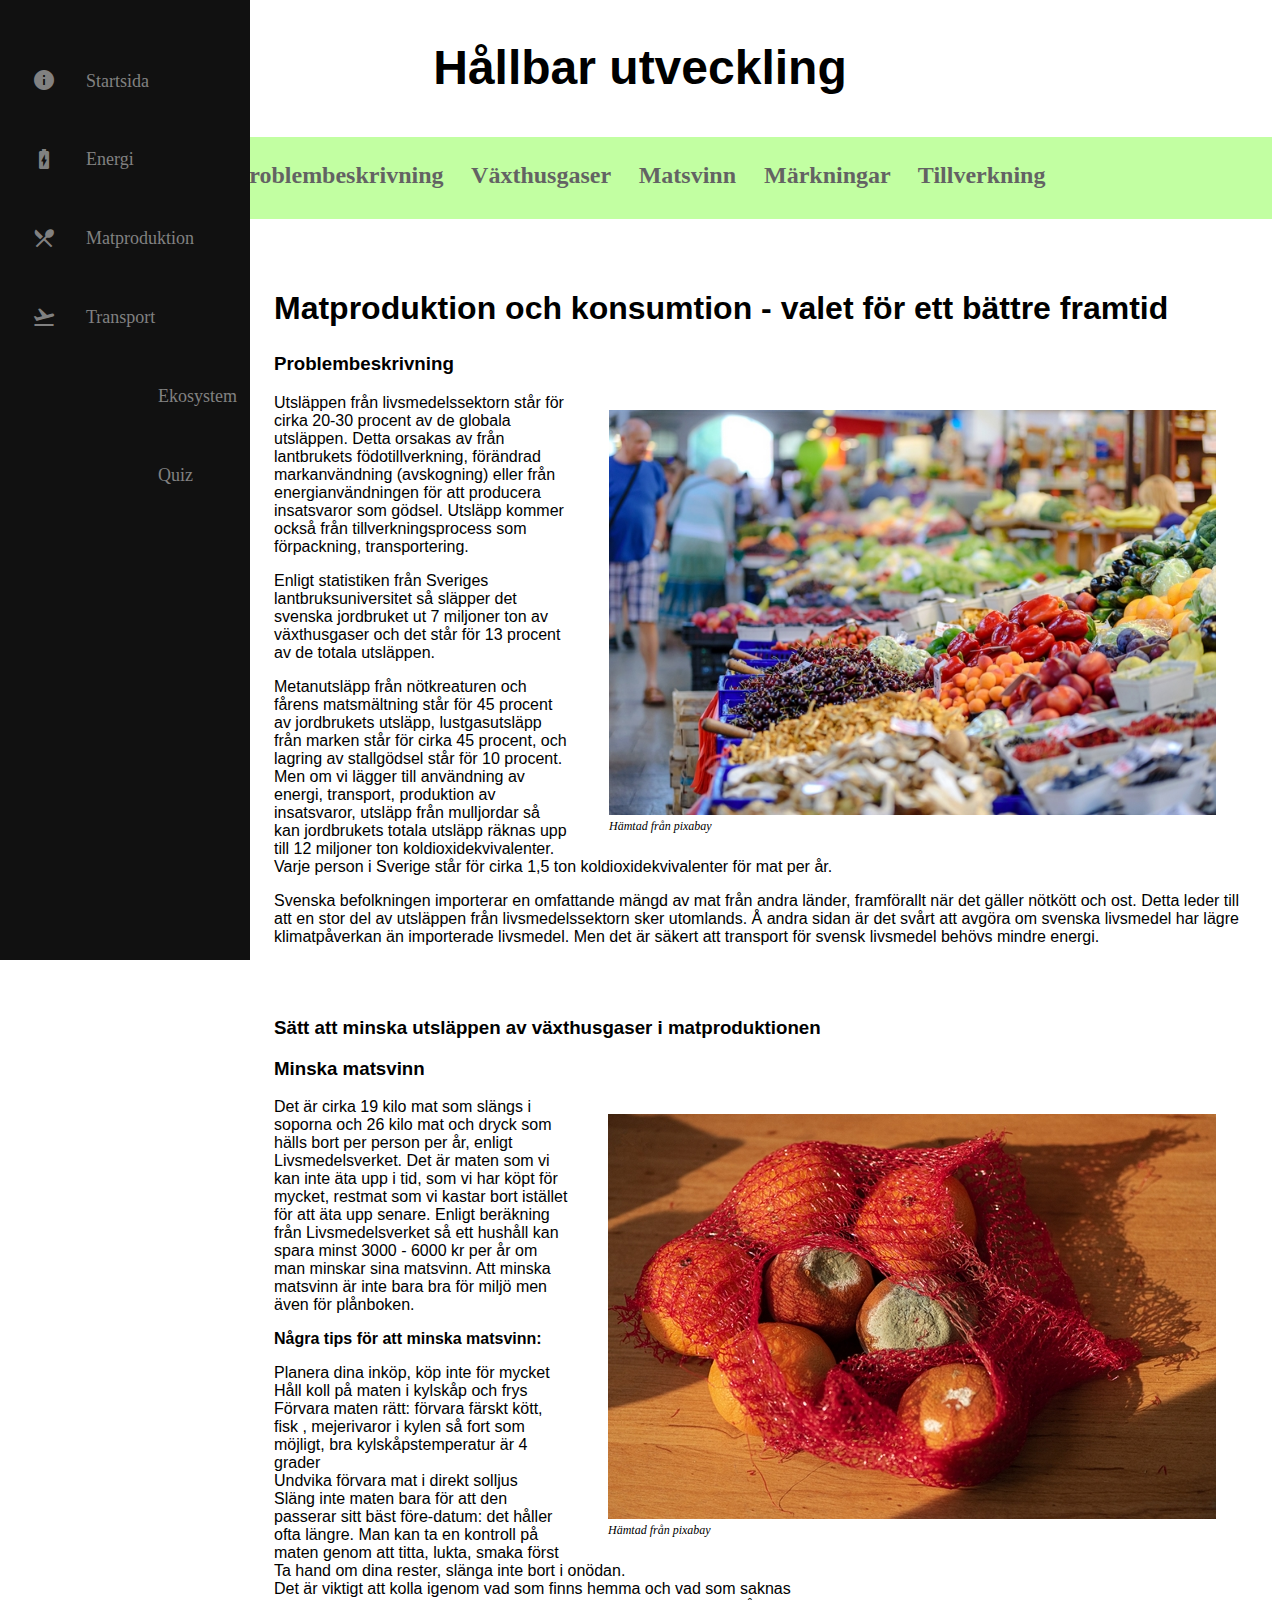
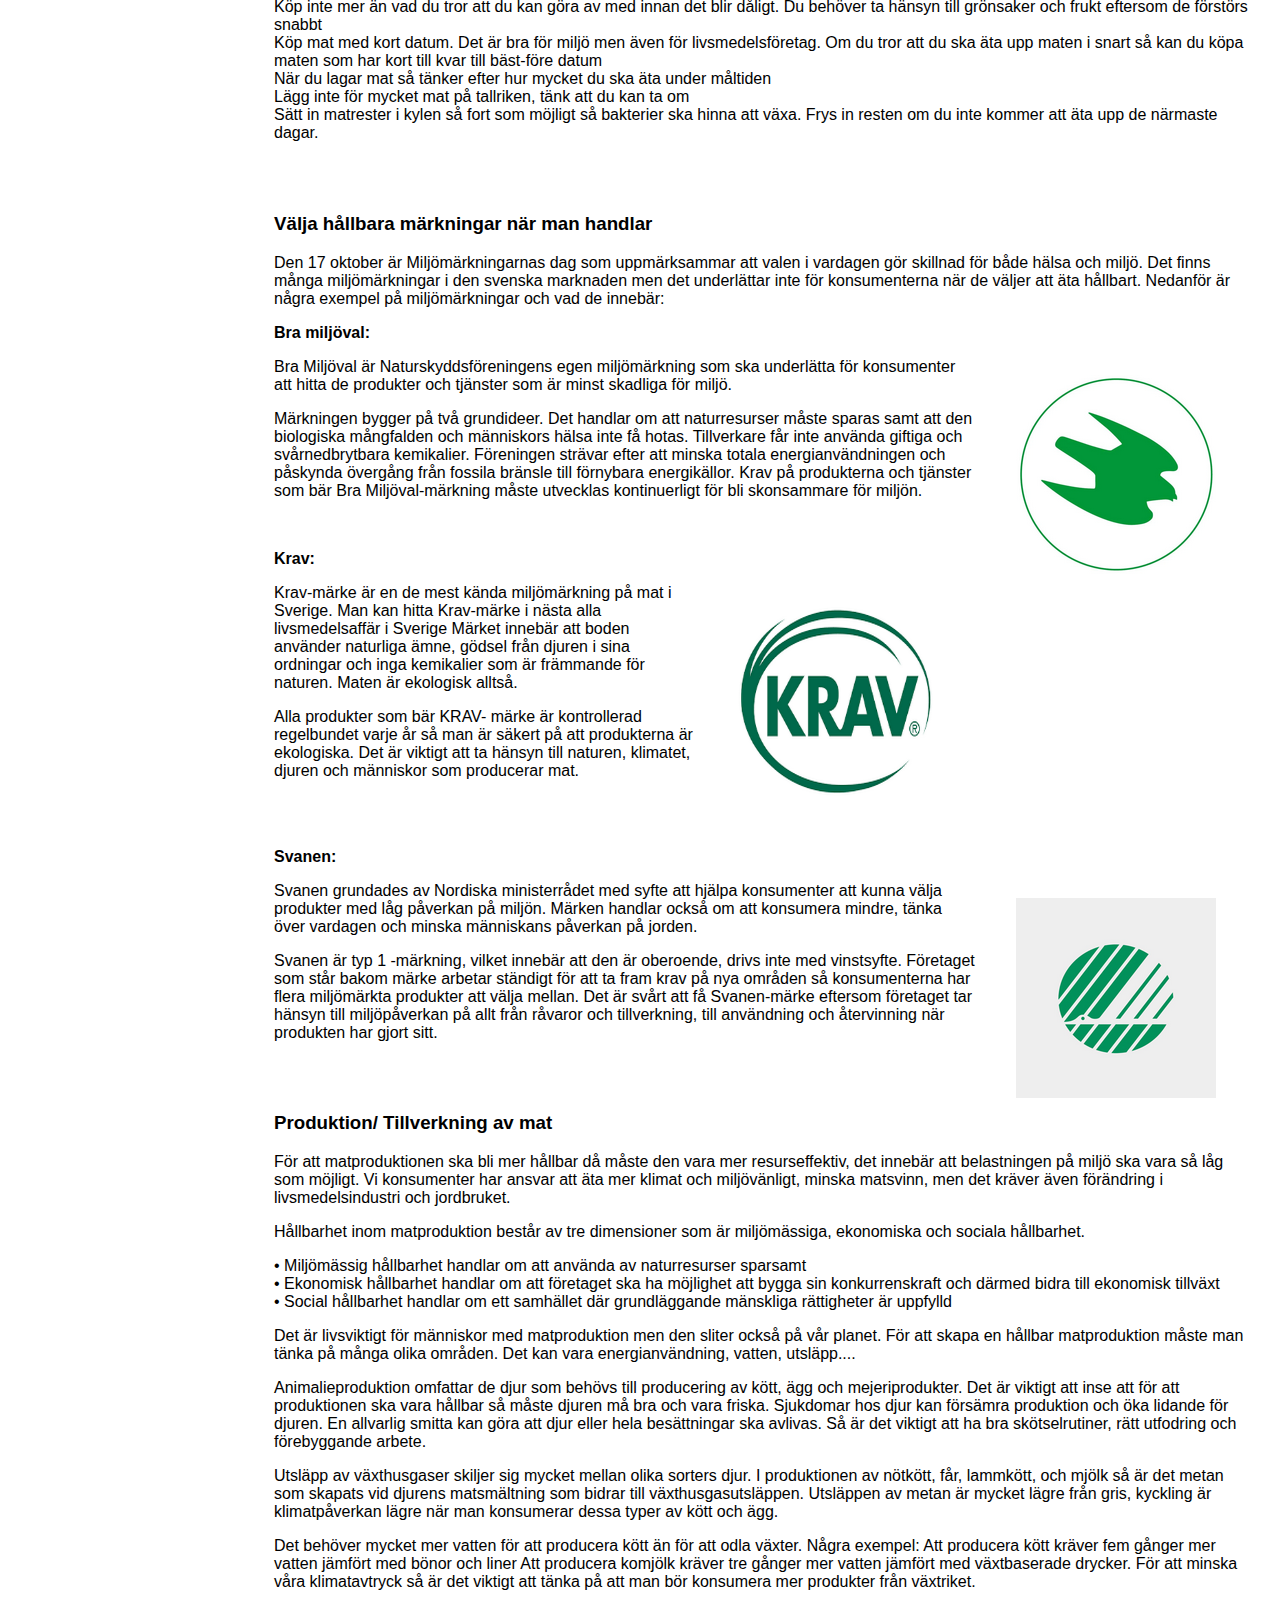
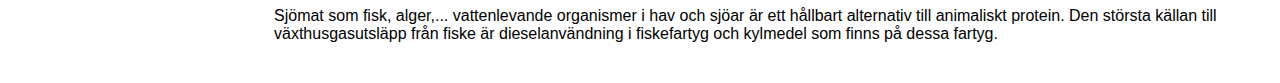
<file: html/mat.html>
<!DOCTYPE html>
<html lang="en">
<head>
    <link rel="stylesheet" href="../css/style.css">
    <link href="https://fonts.googleapis.com/icon?family=Material+Icons"
      rel="stylesheet">
    <meta charset="UTF-8">
    <meta http-equiv="X-UA-Compatible" content="IE=edge">
    <meta name="viewport" content="width=device-width, initial-scale=1.0">
    <title>Hållbar utveckling/mat</title>
</head>
<body>

<!-- Skapar en wrapper för att kunna göra ett CSS grid-system och lättare placera ut objekt på hemsidan. -->
    <div class="wrapper">
        <div class="header" style="text-align: center;">
           
            <h1>Hållbar utveckling</h1>

<!-- Top-meny med länkar -->      
        </div>
        <div class="belowHeader" style="text-align: center;">
            <a href="#matProd1"> &nbsp; Problembeskrivning &nbsp; </a>
            <a href="#matProd2"> &nbsp; Växthusgaser &nbsp; </a>
            <a href="#matProd3"> &nbsp; Matsvinn &nbsp; </a>
            <a href="#matProd4"> &nbsp; Märkningar &nbsp; </a>
            <a href="#matProd5"> &nbsp; Tillverkning &nbsp; </a>

        </div>

        
<!-- Kör en js funktion för att dra ut och dra in sidebaren som ligger i index.js -->
        <div id="mySidebar" class="sidebar"
            onmouseover="toggleSidebar()"
            onmouseout="toggleSidebar()">
            <a href="index.html"><span><i class="material-icons">info</i><span class="icon-text">Startsida</span></a> <br> <br>
            <a href="energi.html"><span><i class="material-icons">battery_charging_full</i><span clas="icon-text">Energi</span></a> <br> <br>
            <a href="mat.html"><span><i class="material-icons">restaurant_menu</i><span clas="icon-text">Matproduktion</span></a> <br> <br>
            <a href="transport.html"><span><i class="material-icons">flight_takeoff</i><span clas="icon-text">Transport</span></a> <br> <br>
            <a href="eko.html"><span><i class="material-icons">park</i><span clas="icon-text">Ekosystem</span></a> <br> <br>
            <a href="quiz.html"><span><i class="material-icons">quiz</i><span clas="icon-text">Quiz</span></a> <br> <br>


<!-- All text på hemsidan läggs i denna div -->
        </div>
        <div id="main">

            
            <h2>Matproduktion och konsumtion - valet för ett bättre framtid </h2>


            <h3 id="matProd1">Problembeskrivning</h3>
            <figure style = "float: right;">
            <img height="405px" width="607px" src="../pictures/mat1.jpg">
            <figcaption style="font-size: 12px; font-style: italic;">
                Hämtad från pixabay
            </figcaption>
            </figure>
            <p>
            Utsläppen från livsmedelssektorn står för cirka 20-30 procent av de globala utsläppen. Detta orsakas av från lantbrukets födotillverkning, förändrad markanvändning (avskogning) eller från energianvändningen för att producera insatsvaror som gödsel. Utsläpp kommer också från tillverkningsprocess som förpackning, transportering.</p>

            <p>Enligt statistiken från Sveriges lantbruksuniversitet så släpper det svenska jordbruket ut 7 miljoner ton av växthusgaser och det står för 13 procent av de totala utsläppen.</p>

            <p>Metanutsläpp från nötkreaturen och fårens matsmältning står för 45 procent av jordbrukets utsläpp, lustgasutsläpp från marken står för cirka 45 procent, och lagring av stallgödsel står för 10 procent. Men om vi lägger till användning av energi, transport, produktion av insatsvaror, utsläpp från mulljordar så kan jordbrukets totala utsläpp räknas upp till 12 miljoner ton koldioxidekvivalenter. Varje person i Sverige står för cirka 1,5 ton 
            koldioxidekvivalenter för mat per år.</p>

            <p>Svenska befolkningen importerar en omfattande mängd av mat från andra länder, framförallt när det gäller nötkött och ost. Detta leder till att en stor del av utsläppen från livsmedelssektorn sker utomlands. Å andra sidan är det svårt att avgöra om svenska livsmedel har lägre klimatpåverkan än importerade livsmedel. Men det är säkert att transport för svensk livsmedel behövs mindre energi. </p>      

            </br>
            </br>


            <h3 id="matProd2">Sätt att minska utsläppen av växthusgaser i matproduktionen</h3>


            <h3 id="matProd3">Minska matsvinn</h3>
            <figure style = "float:right;">
            <img height="405px" width="608px" src="../pictures/clementin1.jpg">
            <figcaption style="font-size: 12px; font-style: italic;">
                Hämtad från pixabay
            </figcaption>
            </figure>
            <p>
            Det är cirka 19 kilo mat som slängs i soporna och 26 kilo mat och dryck som hälls bort per person per år, enligt Livsmedelsverket. Det är maten som vi kan inte äta upp i tid, som vi har köpt för mycket, restmat som vi kastar bort istället för att äta upp senare. Enligt beräkning från Livsmedelsverket så ett hushåll kan spara minst 3000 - 6000 kr per år om man minskar sina matsvinn. Att minska matsvinn är inte bara bra för miljö men även för plånboken.</p>

            <p><b>Några tips för att minska matsvinn:</b></p>

            <p> Planera dina inköp, köp inte för mycket </br>
                Håll koll på maten i kylskåp och frys </br>
                Förvara maten rätt: förvara färskt kött, fisk , mejerivaror i kylen så fort som möjligt, bra kylskåpstemperatur är 4 grader </br>
                Undvika förvara mat i direkt solljus </br>
                Släng inte maten bara för att den passerar sitt bäst före-datum: det håller ofta längre. Man kan ta en kontroll på maten genom att titta, lukta, smaka först </br>
                Ta hand om dina rester, slänga inte bort i onödan. </br>
                Det är viktigt att kolla igenom vad som finns hemma och vad som saknas </br>
                Köp inte mer än vad du tror att du kan göra av med innan det blir dåligt. Du behöver ta hänsyn till grönsaker och frukt eftersom de förstörs snabbt </br>
                Köp mat med kort datum. Det är bra för miljö men även för livsmedelsföretag. Om du tror att du ska äta upp maten i snart så kan du köpa maten som har kort till kvar till bäst-före datum </br>
                När du lagar mat så tänker efter hur mycket du ska äta under måltiden </br>
                Lägg inte för mycket mat på tallriken, tänk att du kan ta om </br>
                Sätt in matrester i kylen så fort som möjligt så bakterier ska hinna att växa. Frys in resten om du inte kommer att äta upp de närmaste dagar. </p>
            
                </br>
                </br>


            <h3 id="matProd4">Välja hållbara märkningar när man handlar</h3>

            <p>Den 17 oktober är Miljömärkningarnas dag som uppmärksammar att valen i vardagen gör skillnad för både hälsa och miljö. Det finns många miljömärkningar i den svenska marknaden men det underlättar inte för konsumenterna när de väljer att äta hållbart. Nedanför är några exempel på miljömärkningar och vad de innebär:</p>

            <p><b>Bra miljöval:</b></p>

            <figure style = "float:right">    
            <img height="200px" width="200px" src="../pictures/icon1.png">
            </figure>
            <p>
            Bra Miljöval är Naturskyddsföreningens egen miljömärkning som ska underlätta för konsumenter att hitta de produkter och tjänster som är minst skadliga för miljö. </p>

            <p>Märkningen bygger på två grundideer. Det handlar om att naturresurser måste sparas samt att den biologiska mångfalden och människors hälsa inte få hotas. Tillverkare får inte använda giftiga och svårnedbrytbara kemikalier. Föreningen strävar efter att minska totala  energianvändningen och påskynda övergång från fossila bränsle till förnybara energikällor. Krav på produkterna och tjänster som bär Bra Miljöval-märkning måste utvecklas kontinuerligt för bli skonsammare för miljön. </p>
            </br>


            <p><b>Krav:</b></p>

            <figure style="float: right">    
            <img height="200px" width="200px" src="../pictures/icon2.png">
            </figure>
            <p>
            Krav-märke är en de mest kända miljömärkning på mat i Sverige. Man kan hitta Krav-märke i nästa alla livsmedelsaffär i Sverige Märket innebär att boden använder naturliga ämne, gödsel från djuren i sina ordningar och inga kemikalier som är främmande för naturen. Maten är ekologisk alltså. </p>

            <p>Alla produkter som bär KRAV- märke är kontrollerad regelbundet varje år så man är säkert på att produkterna är ekologiska. Det är viktigt att ta hänsyn till naturen, klimatet, djuren och människor som producerar mat. </p>
            </br></br>


            <p><b>Svanen:</b></p>

            <figure style = "float:right">
            <img height="200px" width="200px" src="../pictures/icon3.png">
            </figure>
            <p>
            Svanen grundades av Nordiska ministerrådet med syfte att hjälpa konsumenter att kunna välja produkter med låg påverkan på miljön. Märken handlar också om att konsumera mindre, tänka över vardagen och minska människans påverkan på jorden.</p>
            <p>Svanen är typ 1 -märkning, vilket innebär att den är oberoende, drivs inte med vinstsyfte. Företaget som står bakom märke arbetar ständigt för att ta fram krav på nya områden så konsumenterna har flera miljömärkta produkter att välja mellan. Det är svårt att få Svanen-märke eftersom företaget tar hänsyn till miljöpåverkan på allt från råvaror och tillverkning, till användning och återvinning när produkten har gjort sitt. </p>

            </br>
            </br>


            <h3 id="matProd5">Produktion/ Tillverkning av mat</h3>

            <p>För att matproduktionen ska bli mer hållbar då måste den vara mer resurseffektiv, det innebär att belastningen på miljö ska vara så låg som möjligt. Vi konsumenter har ansvar att äta mer klimat och miljövänligt, minska matsvinn, men det kräver även förändring i livsmedelsindustri och  jordbruket. </p>

            <p>Hållbarhet inom matproduktion består av tre dimensioner som är miljömässiga, ekonomiska och sociala hållbarhet.</p>

            <p> • Miljömässig hållbarhet handlar om att använda av naturresurser sparsamt </br>
                • Ekonomisk hållbarhet handlar om att företaget ska ha möjlighet att bygga sin konkurrenskraft och därmed bidra till ekonomisk tillväxt </br>
                • Social hållbarhet handlar om ett samhället där grundläggande mänskliga rättigheter är uppfylld </p>
 

            <p>Det är livsviktigt för människor med matproduktion men den sliter också på vår planet. För att skapa en hållbar matproduktion måste man tänka på många olika områden. Det kan vara energianvändning, vatten, utsläpp....</p>

            <p>Animalieproduktion omfattar de djur som behövs till producering av kött, ägg och mejeriprodukter. Det är viktigt att inse att för att produktionen ska vara hållbar  så måste djuren må bra och vara friska. Sjukdomar hos djur kan försämra produktion och öka lidande för djuren. En allvarlig smitta kan göra att djur eller hela besättningar ska avlivas. Så är det viktigt att ha bra skötselrutiner, rätt utfodring och förebyggande arbete.</p>

            <p>Utsläpp av växthusgaser skiljer sig mycket mellan olika sorters djur. I produktionen av nötkött, får, lammkött, och mjölk så är det metan som skapats vid djurens matsmältning som bidrar till växthusgasutsläppen. Utsläppen av metan är mycket lägre från gris, kyckling är klimatpåverkan lägre när man konsumerar dessa typer av kött och ägg.</p>

            <p>Det behöver mycket mer vatten för att producera kött än för att odla växter. Några exempel:
               Att producera kött kräver fem gånger mer vatten jämfört med bönor och liner
               Att producera komjölk kräver tre gånger mer vatten jämfört med växtbaserade drycker.
               För att minska våra klimatavtryck så är det viktigt att tänka på att man bör konsumera mer produkter från växtriket.</p>

            <p>Sjömat som fisk, alger,... vattenlevande organismer i hav och sjöar är ett hållbart alternativ till animaliskt protein. Den största källan till växthusgasutsläpp från fiske är dieselanvändning i fiskefartyg och kylmedel som finns på dessa fartyg.</p>


        </div>
        

    </div>
    <script src="../js/index.js"></script>
    
</body>
</html>
</file>
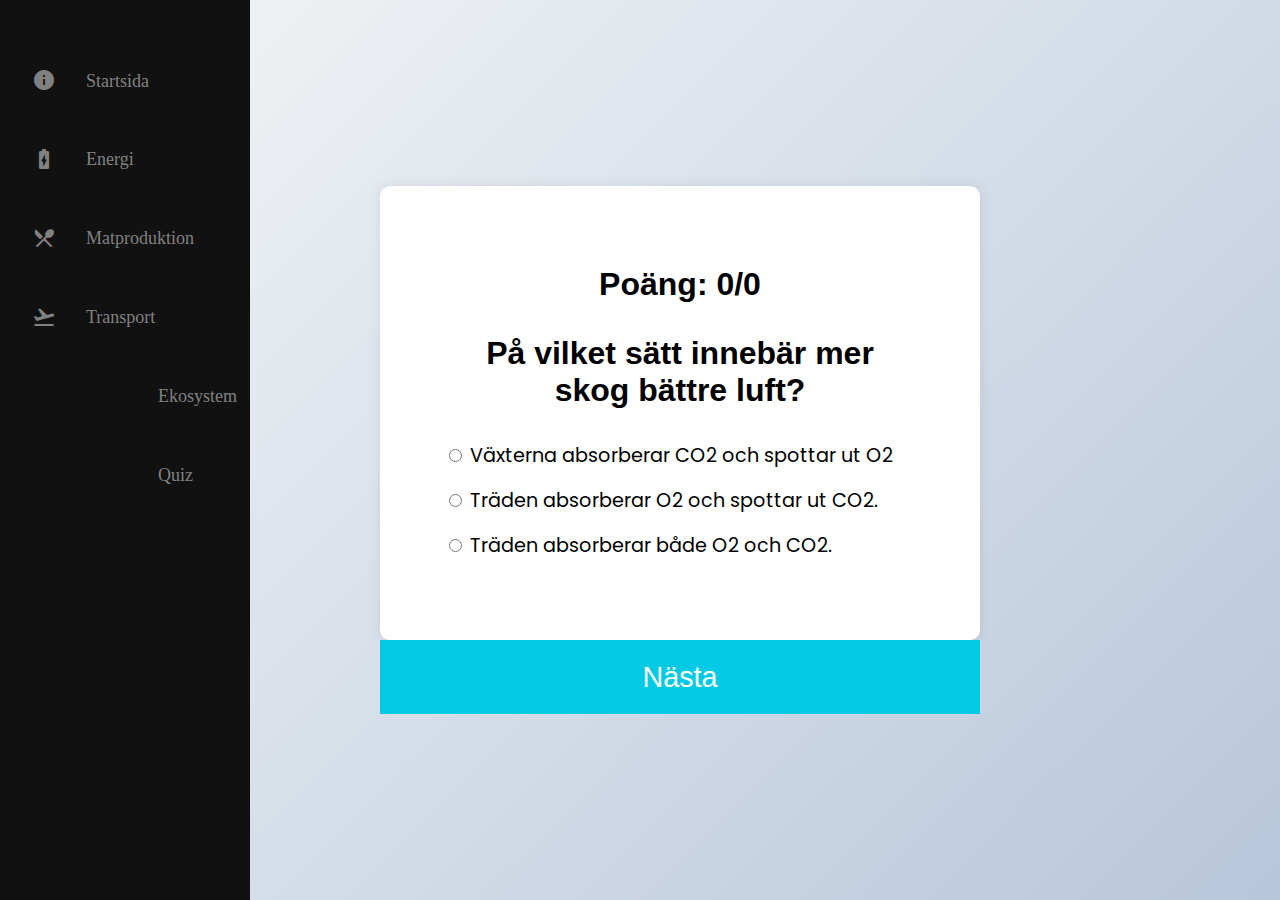
<file: html/quiz.html>
<!DOCTYPE html>
<html lang="en">
<head>
    <link rel="stylesheet" href="../css/quiz.css">
    <link rel="stylesheet" href="../css/style.css">
    
    <link href="https://fonts.googleapis.com/icon?family=Material+Icons"
      rel="stylesheet">
    <meta charset="UTF-8">
    <meta http-equiv="X-UA-Compatible" content="IE=edge">
    <meta name="viewport" content="width=device-width, initial-scale=1.0">
    <title>Quiz</title>
</head>
<body>
    <!-- Skapar en wrapper för att kunna göra ett CSS grid-system och lättare placera ut objekt på hemsidan. -->
    <div class="wrapper">
        <div class="quizHeader" style="text-align: center;">
           <div id="score" style="margin-left:auto">
           </div>
        </div>

    <!--Här är knapparna/alternativen/svaren på quizzet-->
        <section class="quizContainer">
           <div class="quiz-container" id="quiz">
               <div class="quiz-header">
                   <h2 id="score_counter">Score</h2>
                   <h2 id="question">Question Text</h2>
                   <ul>
                       <li>
                           <input type="radio" name="answer" id="a" class="answer">
                           <label for="a" id="a_text">Answer A</label>
                       </li>
                       <li>
                           <input type="radio" name="answer" id="b" class="answer">
                           <label for="b" id="b_text">Answer B</label>
                       </li>
                       <li>
                           <input type="radio" name="answer" id="c" class="answer">
                           <label for="c" id="c_text">Answer c</label>
                       </li>
                   </ul>
               </div>
           </div>
           <button type="submit" id="submit">Nästa</button>
        </section>
        <div id="mySidebar" class="sidebar"
            onmouseover="toggleSidebar()"
            onmouseout="toggleSidebar()">
            <a href="index.html"><span><i class="material-icons">info</i><span class="icon-text">Startsida</span></a> <br> <br>
            <a href="energi.html"><span><i class="material-icons">battery_charging_full</i><span clas="icon-text">Energi</span></a> <br> <br>
            <a href="mat.html"><span><i class="material-icons">restaurant_menu</i><span clas="icon-text">Matproduktion</span></a> <br> <br>
            <a href="transport.html"><span><i class="material-icons">flight_takeoff</i><span clas="icon-text">Transport</span></a> <br> <br>
            <a href="eko.html"><span><i class="material-icons">park</i><span clas="icon-text">Ekosystem</span></a> <br> <br>
            <a href="quiz.html"><span><i class="material-icons">quiz</i><span clas="icon-text">Quiz</span></a> <br> <br>
        </div>
<!-- Kör en js funktion för att dra ut och dra in sidebaren som ligger i index.js -->
        

    </div>
    <script src="../js/quiz.js"></script>
    
</body>
</html>
</file>
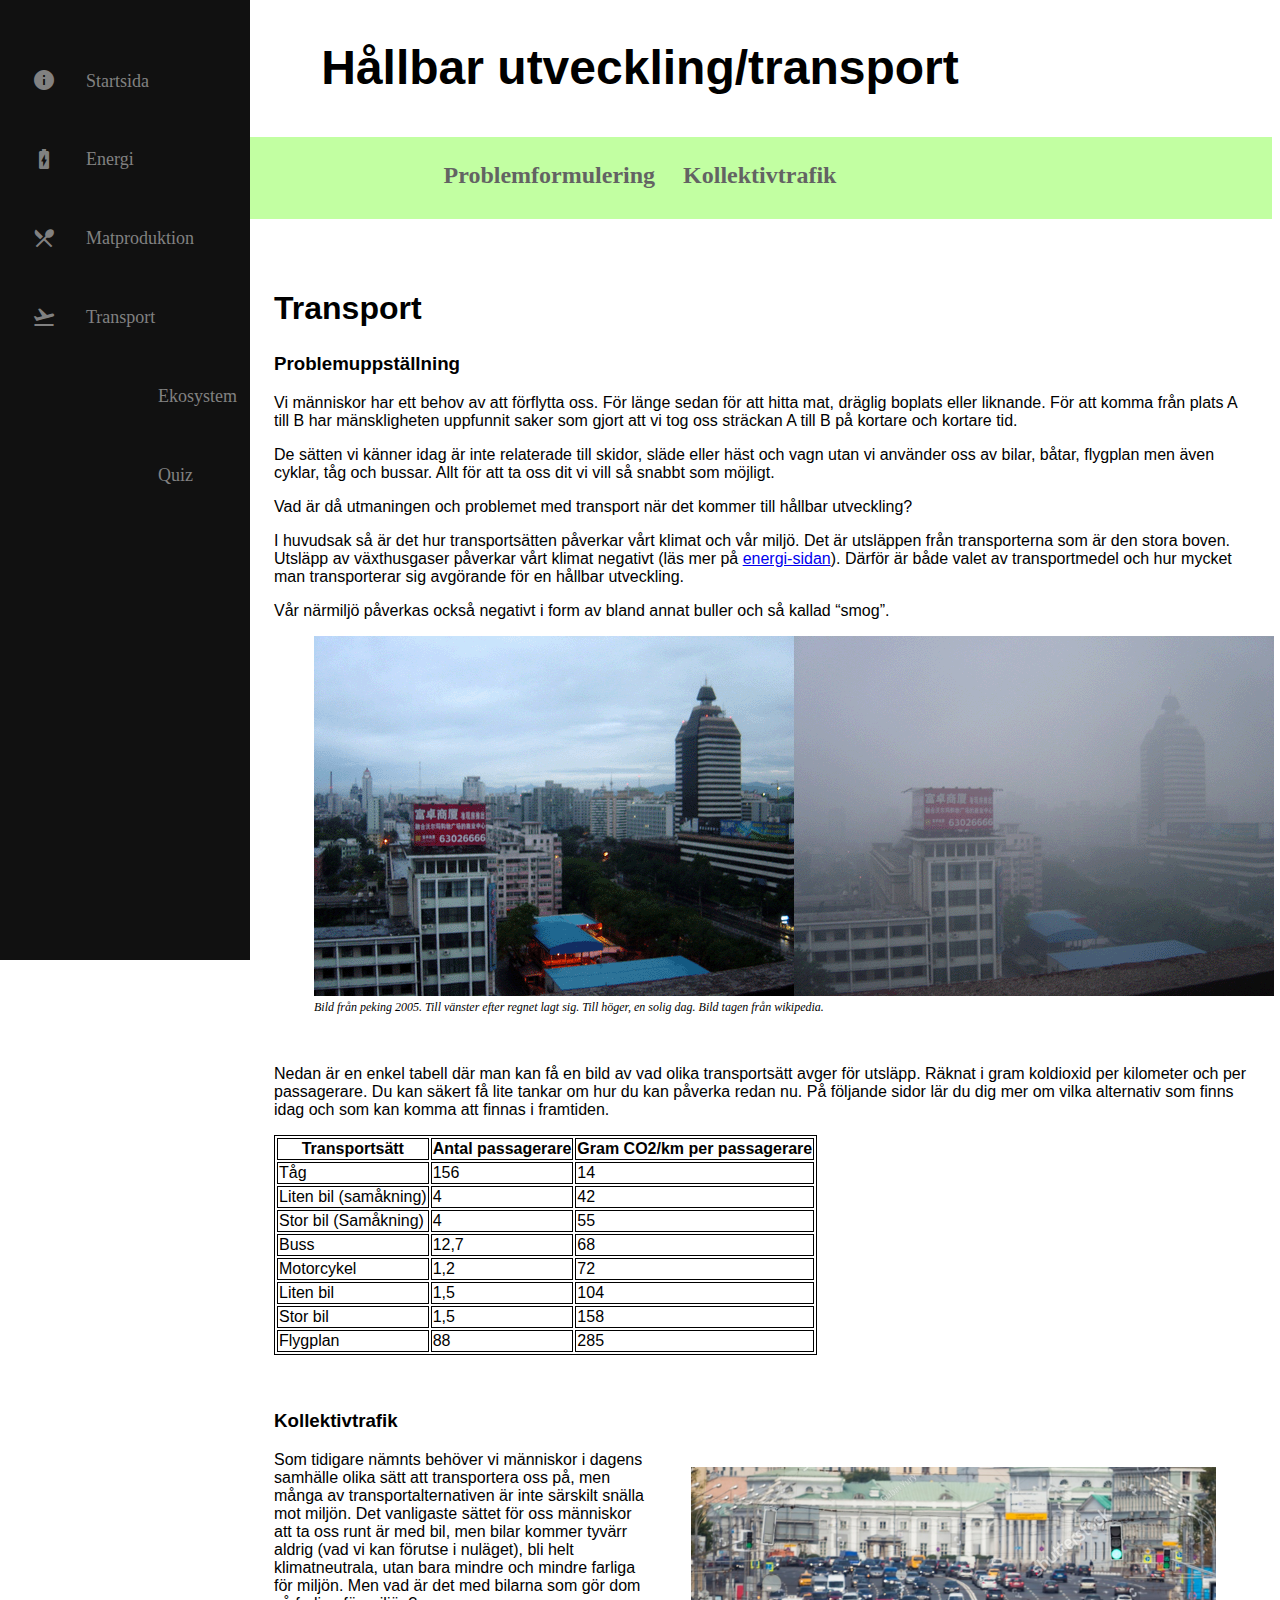
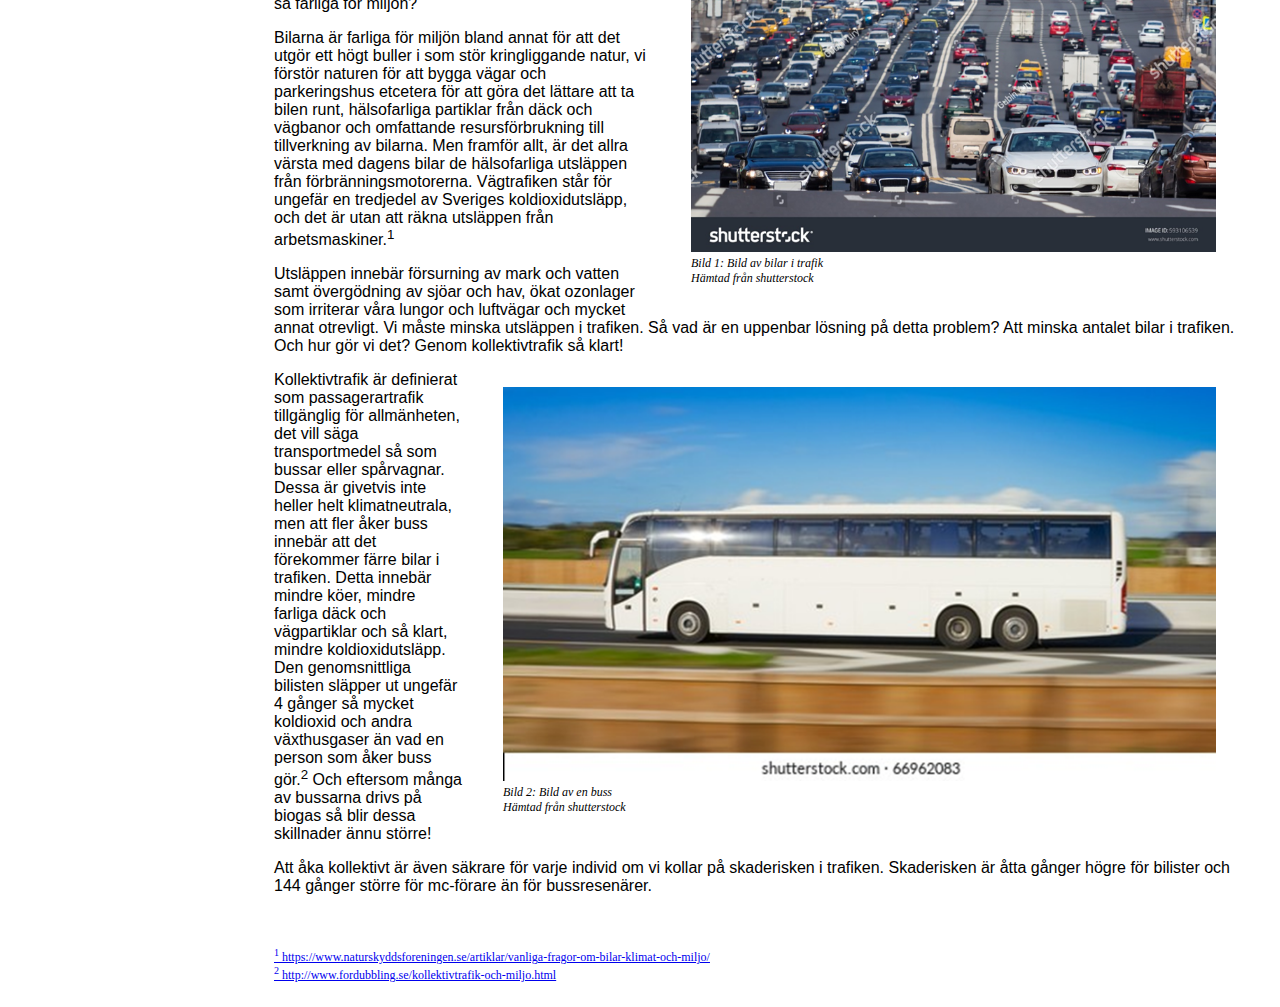
<file: html/transport.html>
<!DOCTYPE html>
<html lang="en">
<head>
    <link rel="stylesheet" href="../css/style.css">
    <link href="https://fonts.googleapis.com/icon?family=Material+Icons"
      rel="stylesheet">
    <meta charset="UTF-8">
    <meta http-equiv="X-UA-Compatible" content="IE=edge">
    <meta name="viewport" content="width=device-width, initial-scale=1.0">
    <title>Hållbar utveckling/transport</title>
</head>
<body>

<!-- Skapar en wrapper för att kunna göra ett CSS grid-system och lättare placera ut objekt på hemsidan. -->
    <div class="wrapper">
        <div class="header" style="text-align: center;">
            <h1>Hållbar utveckling/transport</h1>
        </div>

<!-- Top-meny med länkar -->    
        <div class="belowHeader" style="text-align: center;">
            <a href="#transport1"> &nbsp; Problemformulering &nbsp; </a>
            <a href="#transport2"> &nbsp; Kollektivtrafik &nbsp; </a>
        </div>


<!-- Kör en js funktion för att dra ut och dra in sidebaren som ligger i index.js -->
        <div id="mySidebar" class="sidebar"
            onmouseover="toggleSidebar()"
            onmouseout="toggleSidebar()">
            <a href="index.html"><span><i class="material-icons">info</i><span class="icon-text">Startsida</span></a> <br> <br>
            <a href="energi.html"><span><i class="material-icons">battery_charging_full</i><span clas="icon-text">Energi</span></a> <br> <br>
            <a href="mat.html"><span><i class="material-icons">restaurant_menu</i><span clas="icon-text">Matproduktion</span></a> <br> <br>
            <a href="transport.html"><span><i class="material-icons">flight_takeoff</i><span clas="icon-text">Transport</span></a> <br> <br>
            <a href="eko.html"><span><i class="material-icons">park</i><span clas="icon-text">Ekosystem</span></a> <br> <br>
            <a href="quiz.html"><span><i class="material-icons">quiz</i><span clas="icon-text">Quiz</span></a> <br> <br>



<!-- All text på hemsidan läggs i denna div -->
        </div>
        <div id="main">
            

            <h2>Transport</h2>

            <h3 id="transport1">Problemuppställning</h3>

            <p>Vi människor har ett behov av att förflytta oss. För länge sedan för att hitta mat, dräglig boplats eller liknande. För att komma från plats A till B har mänskligheten uppfunnit saker som gjort att vi tog oss sträckan A till B på kortare och kortare tid.</p>

            <p>De sätten vi känner idag är inte relaterade till skidor, släde eller häst och vagn utan vi använder oss av bilar, båtar, flygplan men även cyklar, tåg och bussar. Allt för att ta oss dit vi vill så snabbt som möjligt.</p>

            <p>Vad är då utmaningen och problemet med transport när det kommer till hållbar utveckling?</p>

            <p>I huvudsak så är det hur transportsätten påverkar vårt klimat och vår miljö. Det är utsläppen från transporterna som är den stora boven. Utsläpp av växthusgaser påverkar vårt klimat negativt (läs mer på <a href="energi.html">energi-sidan</a>). Därför är både valet av transportmedel och hur mycket man transporterar sig avgörande för en hållbar utveckling.</p>

            <p>Vår närmiljö påverkas också negativt i form av bland annat buller och så kallad “smog”.</p>

            <figure>
            <img height="360px" width="960px" src="../pictures/peking.png">
            <figcaption style="font-size: 12px; font-style: italic;">
                Bild från peking 2005. Till vänster efter regnet lagt sig. Till höger, en solig dag.
                Bild tagen från wikipedia.
            </figcaption>
            </figure>
            </br>

            <p>Nedan är en enkel tabell där man kan få en bild av vad olika transportsätt avger för utsläpp. Räknat i gram koldioxid per kilometer och per passagerare. Du kan säkert få lite tankar om hur du kan påverka redan nu. På följande sidor lär du dig mer om vilka alternativ som finns idag och som kan komma att finnas i framtiden.</p>

            <table>
                <tr>
                    <th>Transportsätt</th>
                    <th>Antal passagerare</th>
                    <th>Gram CO2/km per passagerare</th>
                </tr>
                <tr>
                    <td>Tåg</td>
                    <td>156</td>
                    <td>14</td>
                </tr>
                <tr>
                     <td>Liten bil (samåkning)</td>
                     <td>4</td>
                     <td>42</td>
                </tr>
                <tr>
                     <td>Stor bil (Samåkning)</td>
                     <td>4</td>
                     <td>55</td>
                </tr>
                <tr>
                     <td>Buss</td>
                     <td>12,7</td>
                     <td>68</td>
                </tr>
                <tr>
                     <td>Motorcykel</td>
                     <td>1,2</td>
                     <td>72</td>
                </tr>
                <tr>
                     <td>Liten bil</td>
                     <td>1,5</td>
                     <td>104</td>
                </tr>
                <tr>
                     <td>Stor bil</td>
                     <td>1,5</td>
                     <td>158</td>
                </tr>
                <tr>
                     <td>Flygplan</td>
                     <td>88</td>
                     <td>285</td>
                </tr>
            </table> 

            </br>
            </br>


            <h3 id="transport2">Kollektivtrafik</h3>

            <figure style = "float:right">
            <img height="385px" width="525px" src="../pictures/cars1.png">
            <figcaption style="font-size: 12px; font-style: italic;">
                Bild 1: Bild av bilar i trafik </br>
                Hämtad från shutterstock
            </figcaption>
            </figure>
            <p>
            Som tidigare nämnts behöver vi människor i dagens samhälle olika sätt att transportera oss på, men många av transportalternativen är inte särskilt snälla mot miljön.  Det vanligaste sättet för oss människor att ta oss runt är med bil, men bilar kommer tyvärr aldrig (vad vi kan förutse i nuläget), bli helt klimatneutrala, utan bara mindre och mindre farliga för miljön. Men vad är det med bilarna som gör dom så farliga för miljön?</p>

            <p>Bilarna är farliga för miljön bland annat för att det utgör ett högt buller i som stör kringliggande natur, vi förstör naturen för att bygga vägar och parkeringshus etcetera för att göra det lättare att ta bilen runt, hälsofarliga partiklar från däck och vägbanor och omfattande resursförbrukning till tillverkning av bilarna. Men framför allt, är det allra värsta med dagens bilar de hälsofarliga utsläppen från förbränningsmotorerna. Vägtrafiken står för ungefär en tredjedel av Sveriges koldioxidutsläpp, och det är utan att räkna utsläppen från arbetsmaskiner.<sup>1</sup></p>

            <p>Utsläppen innebär försurning av mark och vatten samt övergödning av sjöar och hav, ökat ozonlager som irriterar våra lungor och luftvägar och mycket annat otrevligt. Vi måste minska utsläppen i trafiken. Så vad är en uppenbar lösning på detta problem? Att minska antalet bilar i trafiken. Och hur gör vi det? Genom kollektivtrafik så klart!</p>

            <figure style="float:right">
            <img height="394px" width="713px" src="../pictures/buss1.png">
            <figcaption style="font-size: 12px; font-style: italic;">
                Bild 2: Bild av en buss </br>
                Hämtad från shutterstock
            </figcaption>
            </figure>
            <p>
            Kollektivtrafik är definierat som passagerartrafik tillgänglig för allmänheten, det vill säga transportmedel så som bussar eller spårvagnar. Dessa är givetvis inte heller helt klimatneutrala, men att fler åker buss innebär att det förekommer färre bilar i trafiken. Detta innebär mindre köer, mindre farliga däck och vägpartiklar och så klart, mindre koldioxidutsläpp. Den genomsnittliga bilisten släpper ut ungefär 4 gånger så mycket koldioxid och andra växthusgaser än vad en person som åker buss gör.<sup>2</sup> Och eftersom många av bussarna drivs på biogas så blir dessa skillnader ännu större!</p>

            <p>Att åka kollektivt är även säkrare för varje individ om vi kollar på skaderisken i trafiken. Skaderisken är åtta gånger högre för bilister och 144 gånger större för mc-förare än för bussresenärer.</p>

            </br>

            </br>
            <a style="font-size: 12px;" href="https://www.naturskyddsforeningen.se/artiklar/vanliga-fragor-om-bilar-klimat-och-miljo/"><sup>1</sup>
                https://www.naturskyddsforeningen.se/artiklar/vanliga-fragor-om-bilar-klimat-och-miljo/
            </a>

            </br>
            <a style="font-size: 12px;" href="http://www.fordubbling.se/kollektivtrafik-och-miljo.html"><sup>2</sup>
                http://www.fordubbling.se/kollektivtrafik-och-miljo.html
            </a>


        </div>
        

    </div>
    <script src="../js/index.js"></script>
    
</body>
</html>
</file>
<file: css/style.css>
/* Alla objekt på hemsidan skall ingå i gridsystemet nedan */
.wrapper {
    display: grid;
    gap: 10px;
    grid-template-columns: repeat(6, 1fr);
    grid-auto-rows: minmax(100px, auto);
    
}


/* Bestämmer bodyns egenskaper, färg */
body{
  background-color: #ffffff;
}


/* Flyttar submenyn så att den inte täcker sidebaren */
.header{
    grid-column-start: 2;
    grid-column-end: 6;
    grid-row: 0;
}


/* Separat header för att få quizen centrerad, används i quiz.html */
.quizHeader{
        grid-column-start: 2;
}


/* Sidebarens egenskaper, notera z-index som tar sidebaren i en tredje dimension vid behov */
.sidebar {
    height: 100%;
    width: 85px;
    position: fixed;
    z-index: 1;
    top: 0;
    left: 0;
    background-color: #111;
    transition: 0.5s;
    overflow-x: hidden;
    padding-top: 60px;
    white-space: nowrap;
  }
  

  /* Submenyns egenskaper (horisontella menyn i toppen av sidan  */
.belowHeader {
    background-color: #b3ff8b;
    grid-column: 1/7;
    height: 82%;
    grid-row: 2;
    opacity: 80%;
}


/* Stil på länkarna i submenyn */
.belowHeader a {
    display: inline-block;
    height: 100%;
    line-height: 76px;
    text-decoration: none;
    font-size: 24px;
    font-weight: bold;
    color: #3d3d3d;
}


/* Stil på länkarna i submenyn då de hovras över*/
.belowHeader a:hover {
    background-color: #acffab;
}


/* Länkarnas egenskaper i sidebaren */
.sidebar a {
    padding: 8px 8px 8px 32px;
    text-decoration: none;
    font-size: 18px;
    color: #818181;
    display: block;
  }


/* Vid hovring över länkarna i sidebaren */
.sidebar a:hover {
    color: #f1f1f1;
  }


#main {
    grid-column: 1/7;
    grid-row: 3;
    height:auto;
    padding: 16px;
    margin-left: 85px;
    transition: margin-left 0.5s;
}


main .sidebar {
    position: absolute;
    top: 0;
    right: 25px;
    font-size: 36px;
    margin-left: 50px;
  }


.material-icons,
.icon-text {
  vertical-align: middle;
}


.material-icons {
  padding-bottom: 3px;
  margin-right: 30px;
}


p {
    font-family: sans-serif;
}

/* stil på h1 */
h1 {
    text-align: center;
    font-family: sans-serif;
    font-size: 48px;
}

/* stil på h2 */
h2 {
    font-family: sans-serif;
    font-size: 32px;
}

/* stil på mindre headers */
h3, h4 {
    font-family: sans-serif;
}

/* Tabell på content-sidan och dess egenskaper i css */
table, th, td {
  border: 1px solid black;
  font-family: sans-serif;
}
</file>
<file: css/quiz.css>
@import url('https://fonts.googleapis.com/css2?family=Poppins:wght@200;300;400;500&display=swap');


*{
    box-sizing: border-box;
}
/*Allt i bodyn från html filen får dessa attribut*/
body{
    background-color: #b8c6db;
    background-image: linear-gradient(315deg, #b8c6db 0%, #f5f7f7 100%);
    display: flex;
    align-items: center;
    justify-content: center;
    height: 100vh;
    overflow: hidden;
    margin: 0;
    margin-left: 180px;
}
/*Allt i quiz container från html filen får dessa attribut*/
.quiz-container{
    font-family: 'Poppins', sans-serif;
        background-color: #fff;
        border-radius: 10px;
        box-shadow: 0 0 10px 2px rgba(100, 100, 100, 0.1);
        width: 600px;
        overflow: hidden;
}  
      .quiz-header{
        padding: 4rem;
      }
      h2{
        padding: 1rem;
        text-align: center;
        margin: 0;
      }
      /*Listorna i html filen får dessa attribut*/
      ul{
        list-style-type: none;
        padding: 0;
      }
      ul li{
        font-size: 1.2rem;
        margin: 1rem 0;
      }
      ul li label{
        cursor: pointer;
      }
      /*Den stora nästa knappen i quizzet får dessa attribut*/
      button{
        background-color: #03cae4;
        color: #fff;
        border: none;
        display: block;
        width: 100%;
        cursor: pointer;
        font-size: 1.8rem;
        font-family: inherit, sans-serif;
        padding: 1.3rem;
      }
      button:hover{
        background-color: #04adc4;
      }
      button:focus{
        outline: none;
        background-color: #44b927;
        transition: 0.3s;
      }
</file>
